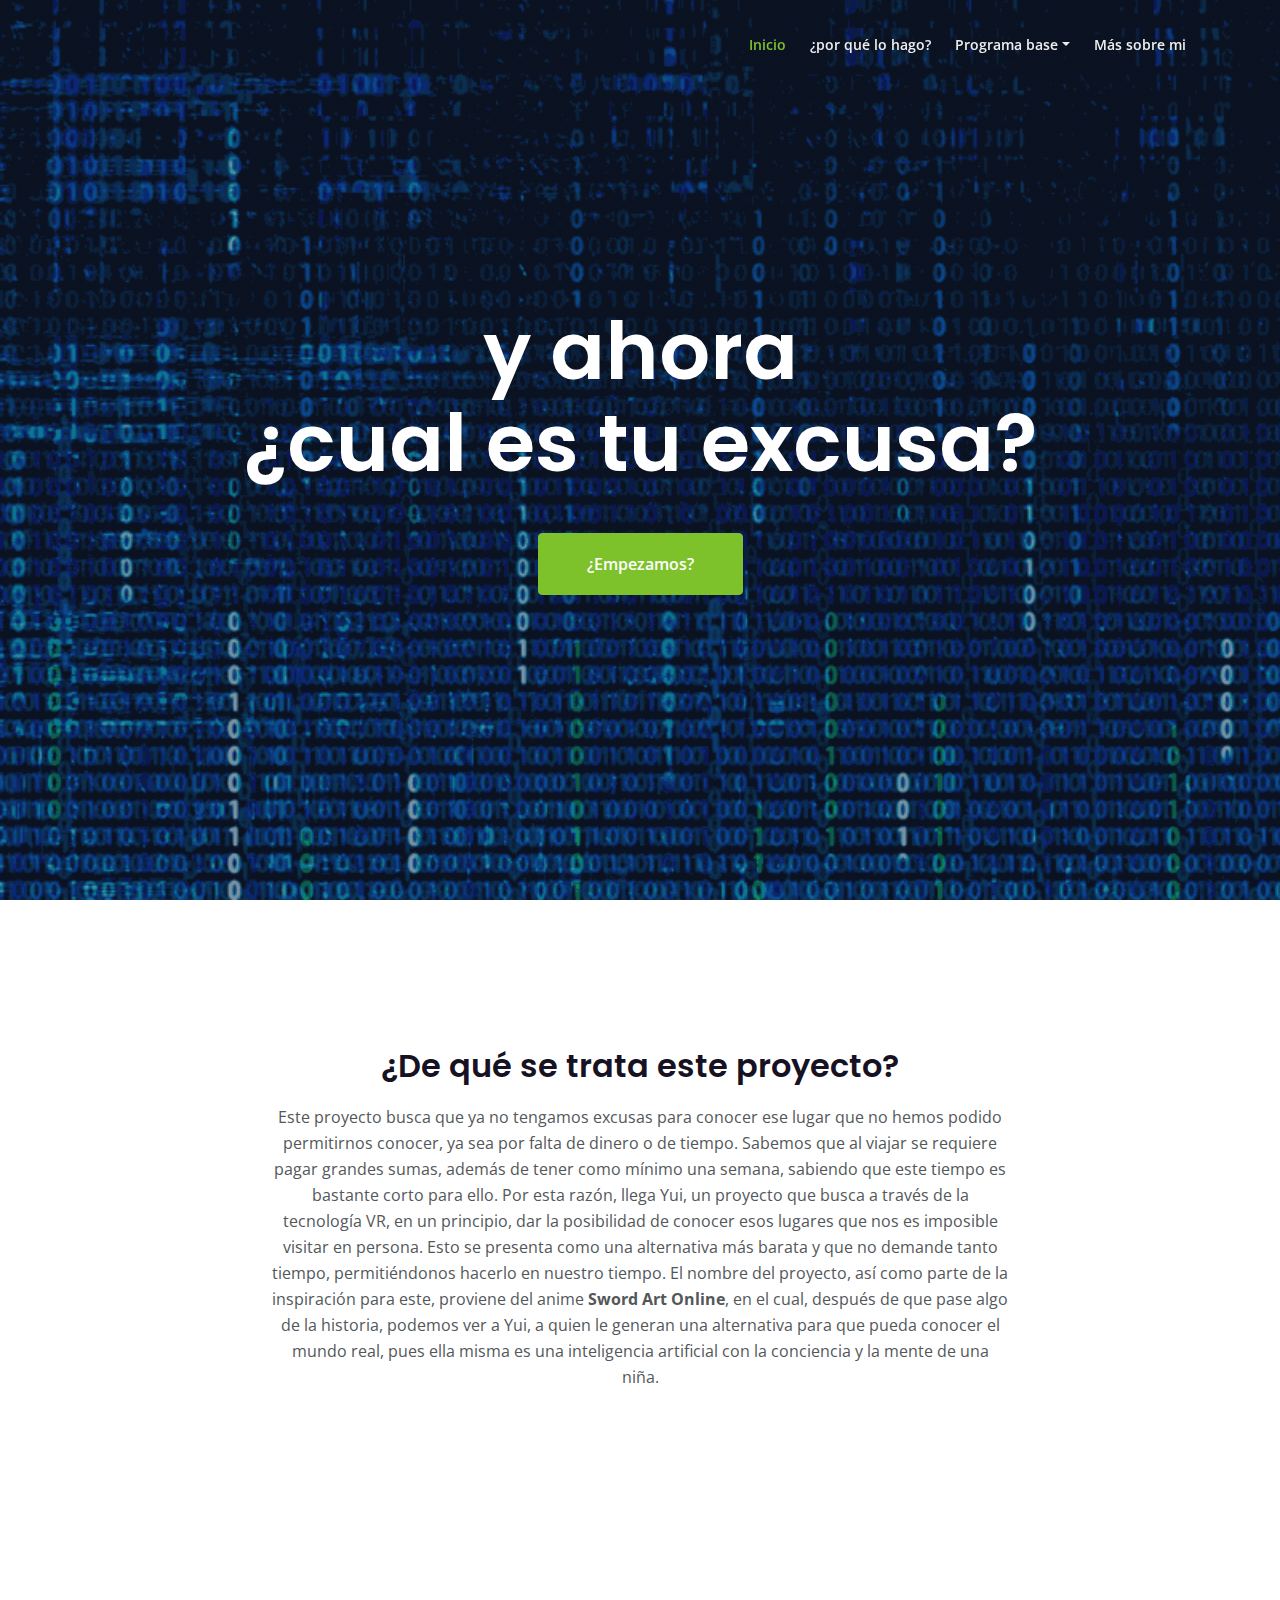
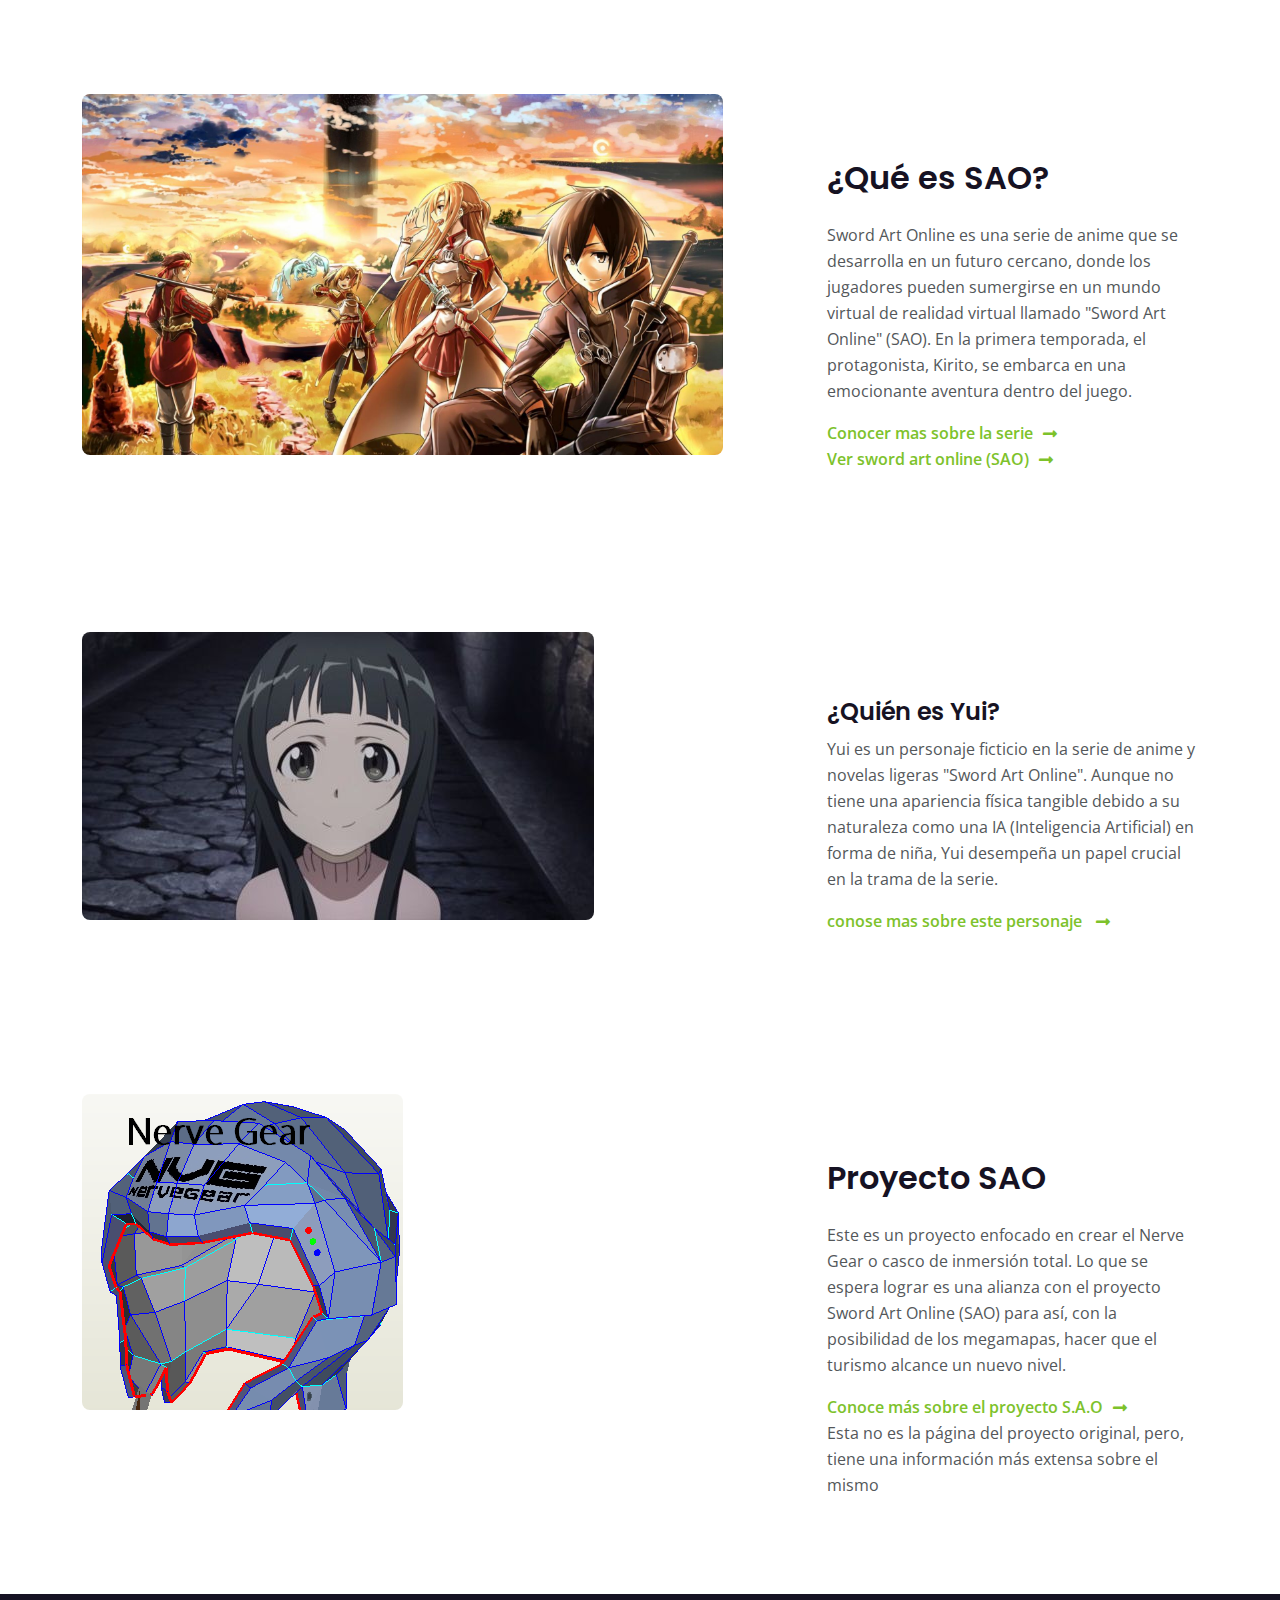
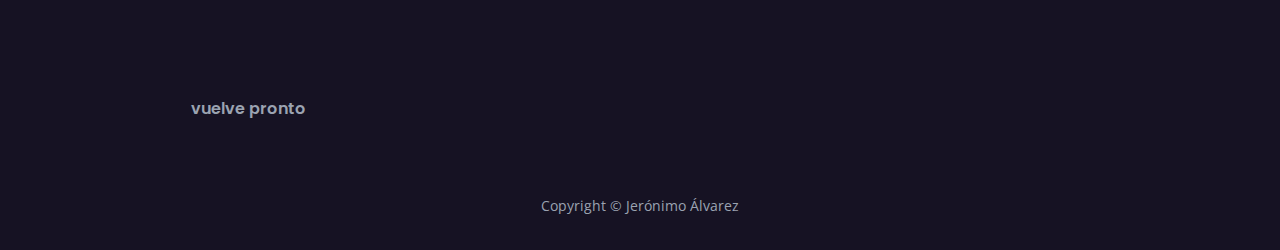
<file: index.html>
<!DOCTYPE html>
<html lang="en">
<head>
    <meta charset="utf-8">
    <meta name="viewport" content="width=device-width, initial-scale=1, shrink-to-fit=no">
    
    <!-- SEO Meta Tags -->
    <meta name="description" content="esta pagina es el prototipo base de un programa que es pero pueda ser implementado en nevergear">
    <meta name="author" content="Jeronimo Álvarez">

    <!-- OG Meta Tags to improve the way the post looks when you share the page on Facebook, Twitter, LinkedIn -->
    <meta property="og:site_name" content="" /> <!-- website name -->
    <meta property="og:site" content="" /> <!-- website link -->
    <meta property="og:title" content=""/> <!-- title shown in the actual shared post -->
    <meta property="og:description" content="" /> <!-- description shown in the actual shared post -->
    <meta property="og:image" content="" /> <!-- image link, make sure it's jpg -->
    <meta property="og:url" content="" /> <!-- where do you want your post to link to -->
    <meta name="twitter:card" content="summary_large_image"> <!-- to have large image post format in Twitter -->

    <!-- Webpage Title -->
    <title>Proyecto Yui</title>
    
    <!-- Styles -->
    <link href="https://fonts.googleapis.com/css2?family=Open+Sans:ital,wght@0,400;0,600;0,700;1,400&display=swap" rel="stylesheet">
    <link href="https://fonts.googleapis.com/css2?family=Poppins:wght@600&display=swap" rel="stylesheet">
    <link href="css/bootstrap.min.css" rel="stylesheet">
    <link href="css/fontawesome-all.min.css" rel="stylesheet">
    <link href="css/swiper.css" rel="stylesheet">
    <link href="css/styles.css" rel="stylesheet">
    
    <!-- Favicon  -->
    <link rel="icon" href="images/logotipo.png">

</head>
<body data-bs-spy="scroll" data-bs-target="#navbarExample">
    
    <!-- Navigation -->
    <nav id="navbarExample" class="navbar navbar-expand-lg fixed-top navbar-dark" aria-label="Main navigation">
        <div class="container">
            <!-- Image Logo -->
            <!-- Text Logo - Use this if you don't have a graphic logo -->
            <!-- <a class="navbar-brand logo-text" href="index.html">Desi</a> -->
            <button class="navbar-toggler p-0 border-0" type="button" id="navbarSideCollapse" aria-label="Toggle navigation">
                <span class="navbar-toggler-icon"></span>
            </button>

            <div class="navbar-collapse offcanvas-collapse" id="navbarsExampleDefault">
                <ul class="navbar-nav ms-auto navbar-nav-scroll">
                     <li class="nav-item">
                        <a class="nav-link active" aria-current="page" href="index.html">Inicio</a>
                    </li>
                    <li class="nav-item">
                        <a class="nav-link" href="porque_lo_hago.html">¿por qué lo hago?</a>
                    </li>
                    <li class="nav-item dropdown">
                        <a class="nav-link dropdown-toggle" href="#" id="dropdown01" data-bs-toggle="dropdown" aria-expanded="false">Programa base</a>
                        <ul class="dropdown-menu" aria-labelledby="dropdown01">
                            <li><a class="dropdown-item" href="instrucciones.html">Instrucciones</a></li>
                            <li><div class="dropdown-divider"></div></li>
                            <li><a class="dropdown-item" href="programa.html">Programa</a></li>
                            <li><div class="dropdown-divider"></div></li>
                        </ul>
                    </li>
                    <li class="nav-item">
                        <a class="nav-link" href="msm.html">Más sobre mi</a>
                    </li>
                </ul>                
            </div> <!-- end of navbar-collapse -->
        </div> <!-- end of container -->
    </nav> <!-- end of navbar -->
    <!-- end of navigation -->

      
    <!-- Header -->
    <header id="header" class="header">
        <div class="header-content">
            <div class="container">
                <div class="row">
                    <div class="col-lg-12">
                        <h1 class="h1-large">y ahora <br> ¿cual es tu excusa?</h1>
                        <a class="btn-solid-lg" href="#introduction">¿Empezamos?</a>
                    </div> <!-- end of col -->
                </div> <!-- end of row -->
            </div> <!-- end of container -->
        </div> <!-- end of header-content -->
        
        <!-- Video Background -->
        <video autoplay loop muted id="video-background" poster="images/header-background-video.gif" playsinline>
            <source src="images/header-background-video.gif" type="viddeo/gif" />
        </video>
        <!-- end of video background -->

    </header> <!-- end of header -->
    <!-- end of header -->


    <!-- Introduction -->
    <div id="introduction" class="cards-1">
        <div class="container">
            <div class="row">
                <div class="col-lg-12">
                    <h2 class="h2-heading">¿De qué se trata este proyecto?</h2>
                    <p class="p-heading">
                        Este proyecto busca que ya no tengamos excusas para conocer ese lugar que no hemos podido permitirnos conocer, ya sea por falta de dinero o de tiempo. Sabemos que al viajar se requiere pagar grandes sumas, además de tener como mínimo una semana, sabiendo que este tiempo es bastante corto para ello.
                        Por esta razón, llega Yui, un proyecto que busca a través de la tecnología VR, en un principio, dar la posibilidad de conocer esos lugares que nos es imposible visitar en persona. Esto se presenta como una alternativa más barata y que no demande tanto tiempo, permitiéndonos hacerlo en nuestro tiempo.
                        El nombre del proyecto, así como parte de la inspiración para este, proviene del anime <b>Sword Art Online</b>, en el cual, después de que pase algo de la historia, podemos ver a Yui, a quien le generan una alternativa para que pueda conocer el mundo real, pues ella misma es una inteligencia artificial con la conciencia y la mente de una niña.
                    </p>
                </div> <!-- end of col -->
            </div> <!-- end of row -->
            <div class="row">
            </div> <!-- end of row -->
        </div> <!-- end of container -->
    </div> <!-- end of cards-1 -->
    <!-- end of introduction -->



    <!-- Services 1 -->
    <div id="services" class="basic-1">
        <div class="container">
            <div class="row">
                <div class="col-lg-7">
                    <div class="image-container">
                        <img class="img-fluid" src="images/screen-5.jpg" alt="alternative">
                    </div> <!-- end of image-container -->
                </div> <!-- end of col -->
                <div class="col-lg-5">
                    <div class="text-container">
                        <h2>¿Qué es SAO?</h2>
                        <p>Sword Art Online es una serie de anime que se desarrolla en un futuro cercano, donde los jugadores pueden sumergirse en un mundo virtual de realidad virtual llamado "Sword Art Online" (SAO). En la primera temporada, el protagonista, Kirito, se embarca en una emocionante aventura dentro del juego.</p>
                        
                        <a class="read-more no-line green" href="https://chat.openai.com/share/1988e2ee-a4f0-490e-a52b-de11264ce9df"target=_blank>Conocer mas sobre la serie<span class="fas fa-long-arrow-alt-right"></span></a><br>
                        <a class="read-more no-line green" href="https://www.crunchyroll.com/es/sword-art-online"target=_blank>Ver sword art online (SAO)<span class="fas fa-long-arrow-alt-right"></span></a>
                    </div> <!-- end of text-container -->
                </div> <!-- end of col -->
            </div> <!-- end of row -->
        </div> <!-- end of container -->
    </div> <!-- end of basic-1 -->
    <!-- end of services 1 -->
    <div class="basic-2">
        <div class="container">
            <div class="row">
                <div class="col-lg-7">
                    <div class="image-container">
                        <img class="img-fluid" src="images/yui.jpg" alt="alternative">
                    </div> <!-- end of image-container -->
                </div> <!-- end of col -->
                <div class="col-lg-5">
                    <div class="text-container">
                        <h4>¿Quién es Yui?</h4>
                        <p>Yui es un personaje ficticio en la serie de anime y novelas ligeras "Sword Art Online". Aunque no tiene una apariencia física tangible debido a su naturaleza como una IA (Inteligencia Artificial) en forma de niña, Yui desempeña un papel crucial en la trama de la serie.</p>
                        <a class="read-more no-line green" href="https://chat.openai.com/share/0d8a2710-3f88-4199-961d-5d8a3df669f0"target=_blank>conose mas sobre este personaje <span class="fas fa-long-arrow-alt-right"></span></a>
                    </div> <!-- end of text-container -->
                </div> <!-- end of col -->
            </div> <!-- end of row -->
        </div> <!-- end of container -->
    </div> <!-- end of basic-2 -->
    <!-- end of services 2 -->


    <!-- Services 2 -->
    <div class="basic-2">
        <div class="container">
            <div class="row">
                <div class="col-lg-7">
                    <div class="image-container">
                        <img class="img-fluid" src="images/nv.png" alt="alternative">
                    </div> <!-- end of image-container -->
                </div> <!-- end of col -->
                <div class="col-lg-5">
                    <div class="text-container">
                        <h2>Proyecto SAO</h2>
                        <p>Este es un proyecto enfocado en crear el Nerve Gear o casco de inmersión total. Lo que se espera lograr es una alianza con el proyecto Sword Art Online (SAO) para así, con la posibilidad de los megamapas, hacer que el turismo alcance un nuevo nivel.</p>
                        <a class="read-more no-line green" href="https://starteq.net/proyecto-sao/" target="_blank">Conoce más sobre el proyecto S.A.O<span class="fas fa-long-arrow-alt-right"></span></a>
                        <p>Esta no es la página del proyecto original, pero, tiene una información más extensa sobre el mismo</p>
                    </div> <!-- end of text-container -->
                </div> <!-- end of col -->
            </div> <!-- end of row -->
        </div> <!-- end of container -->
    </div> <!-- end of basic-2 -->
    <!-- end of services 2 -->
    <!-- Footer -->
    <div class="footer">
        <div class="container">
            <div class="row">
                <div class="col-lg-12">
                    <div class="footer-col third">
                        <h6>vuelve pronto</h6>
                       
                    </div> <!-- end of footer-col -->
                </div> <!-- end of col -->
            </div> <!-- end of row -->
        </div> <!-- end of container -->
    </div> <!-- end of footer -->  
    <!-- end of footer -->


    <!-- Copyright -->
    <div class="copyright">
        <div class="container">
            <div class="row">
                <div class="col-lg-12">
                    <p class="p-small">Copyright © <a href="msm.html">Jerónimo Álvarez</a></p>
                </div> <!-- end of col -->
            </div> <!-- enf of row -->
        </div> <!-- end of container -->
    </div> <!-- end of copyright --> 
    <!-- end of copyright -->
    

    <!-- Back To Top Button -->
    <button onclick="topFunction()" id="myBtn">
        <img src="images/up-arrow.png" alt="alternative">
    </button>
    <!-- end of back to top button -->
        
    <!-- Scripts -->
    <script src="js/bootstrap.min.js"></script> <!-- Bootstrap framework -->
    <script src="js/swiper.min.js"></script> <!-- Swiper for image and text sliders -->
    <script src="js/purecounter.min.js"></script> <!-- Purecounter counter for statistics numbers -->
    <script src="js/isotope.pkgd.min.js"></script> <!-- Isotope for filter -->
    <script src="js/scripts.js"></script> <!-- Custom scripts -->
</body>
</html>
</file>
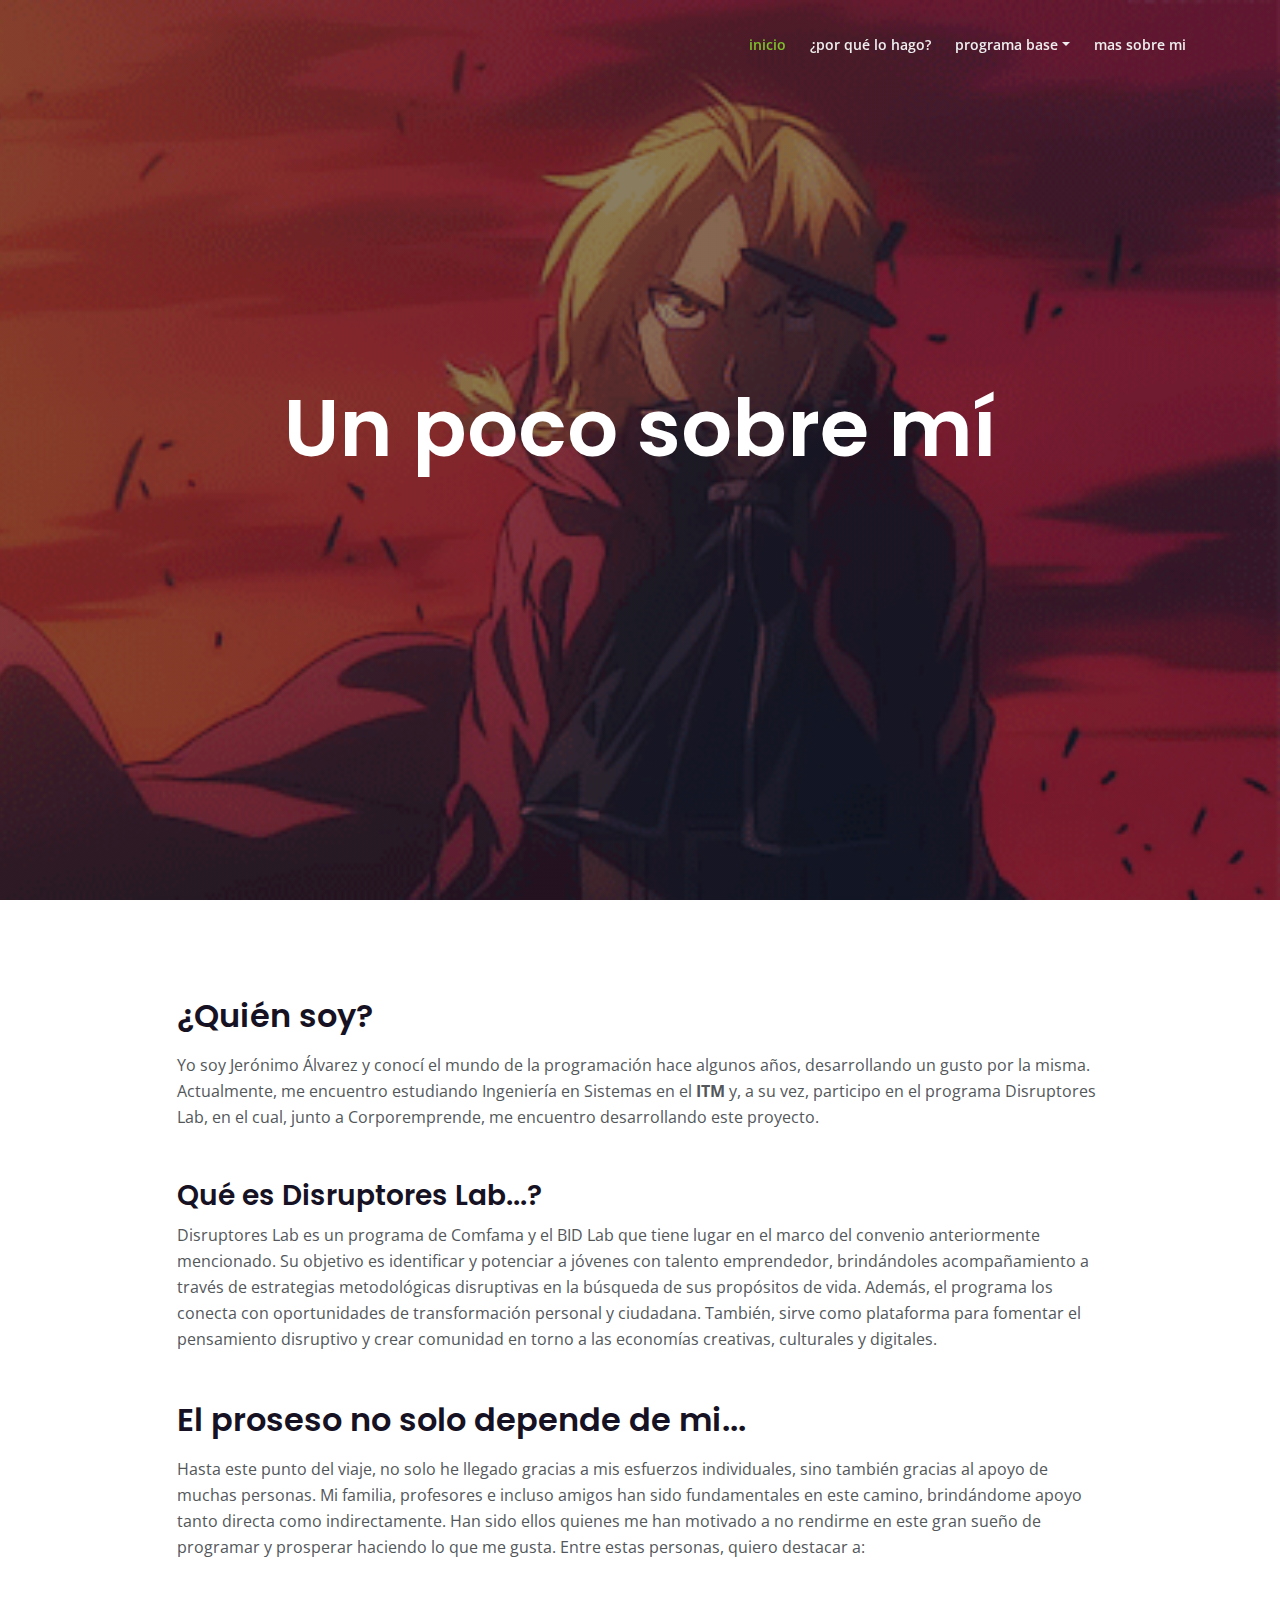
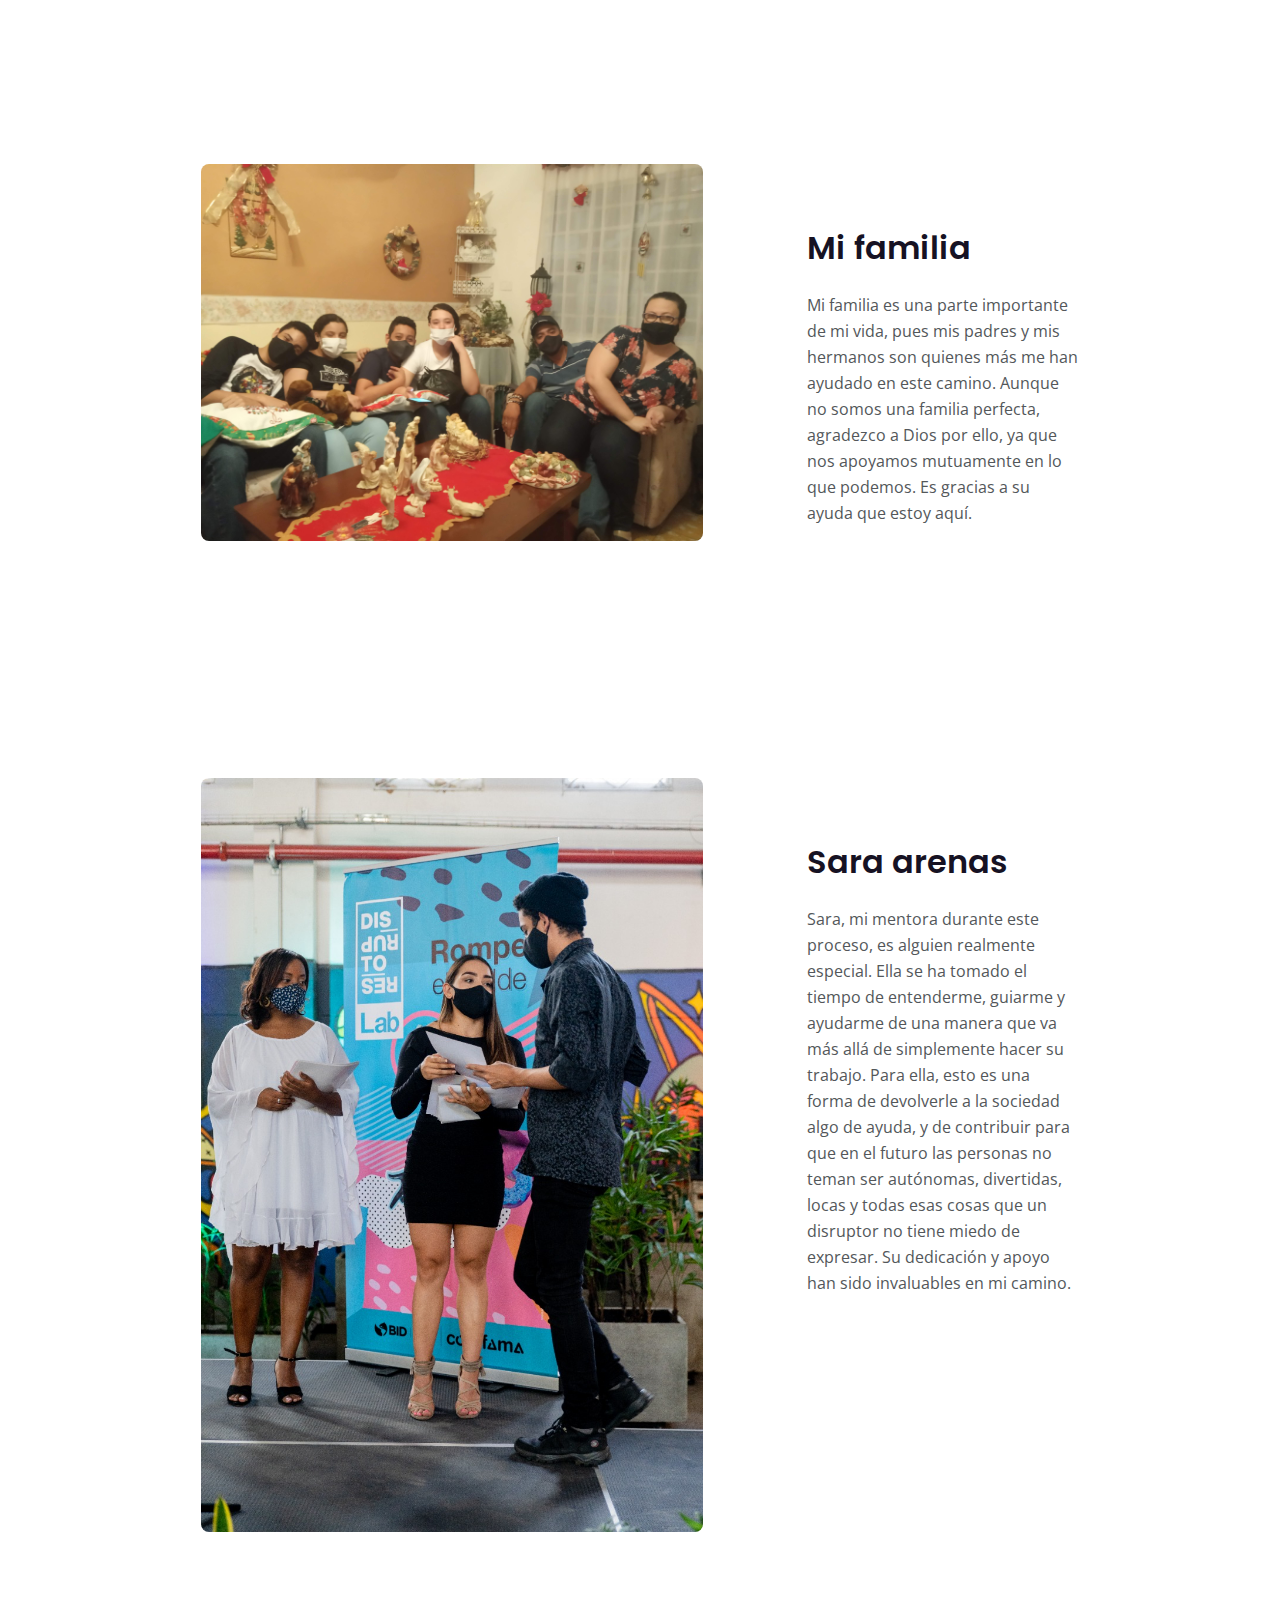
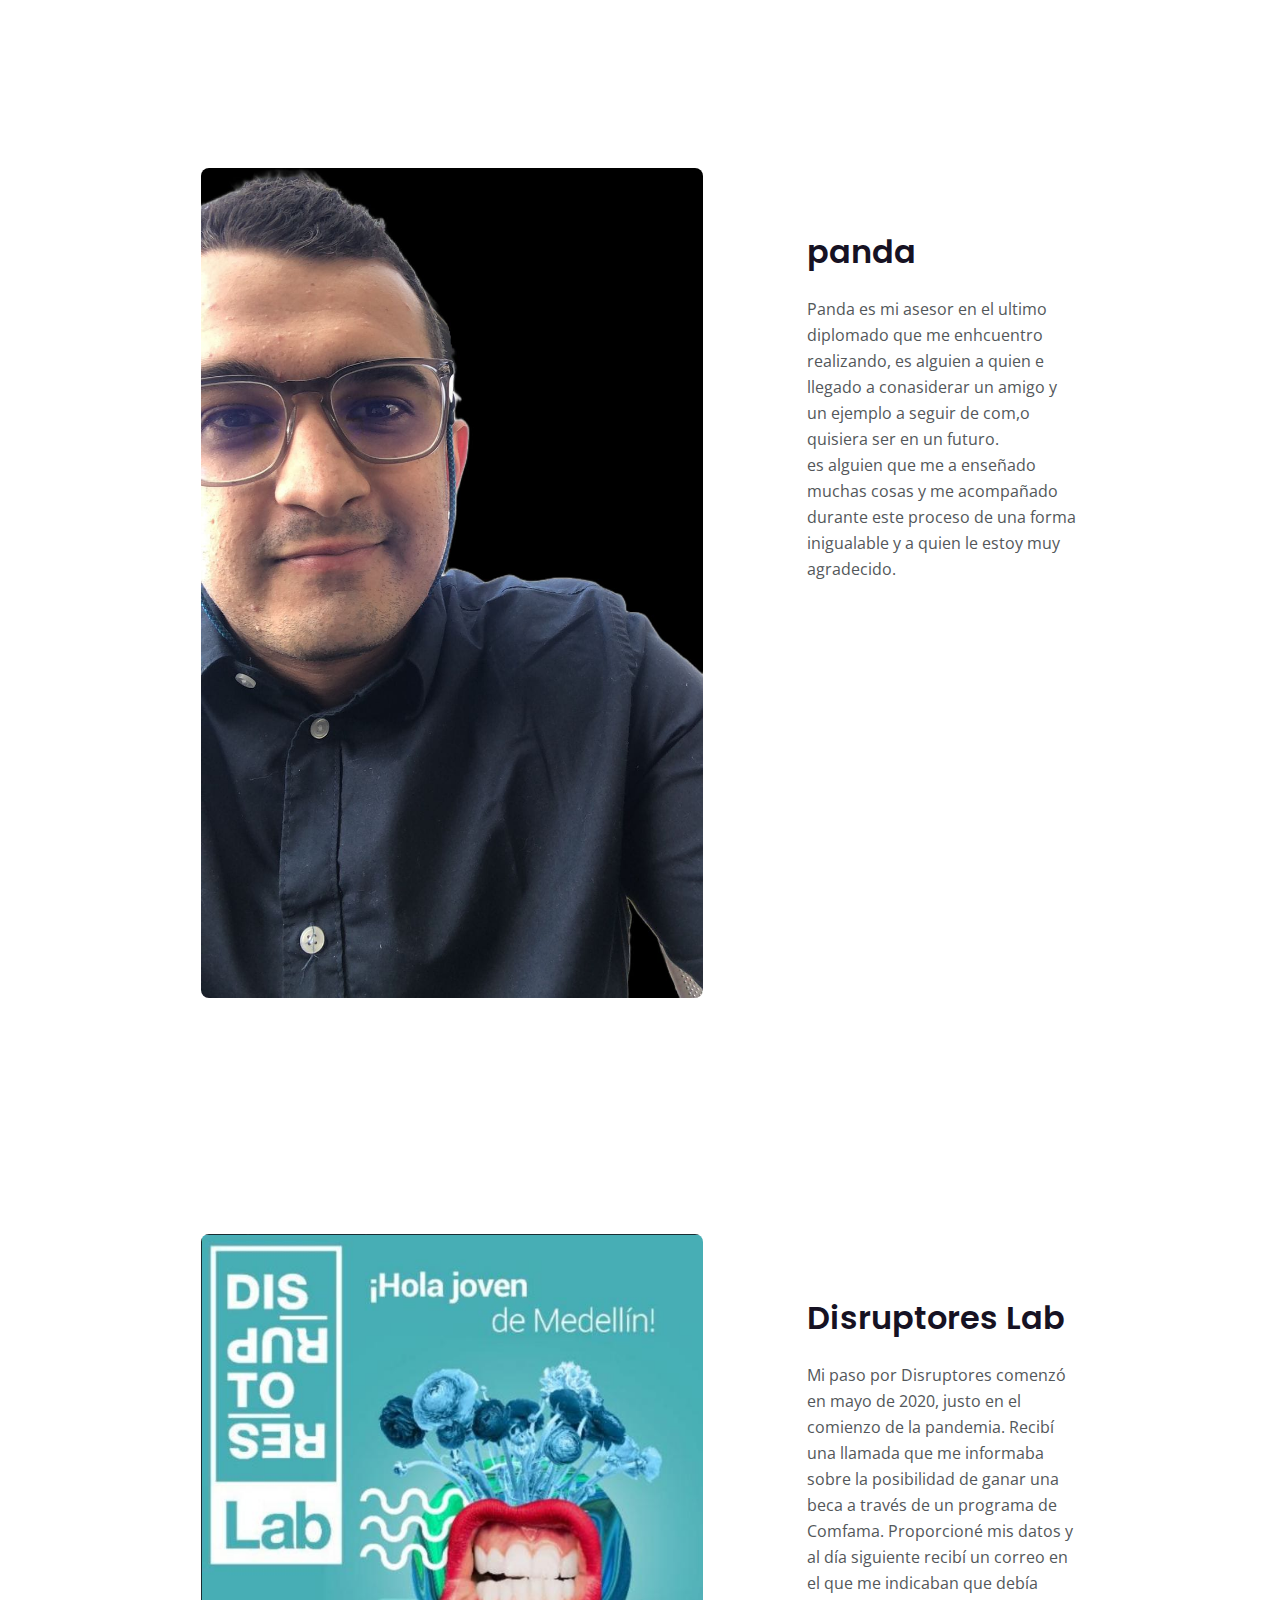
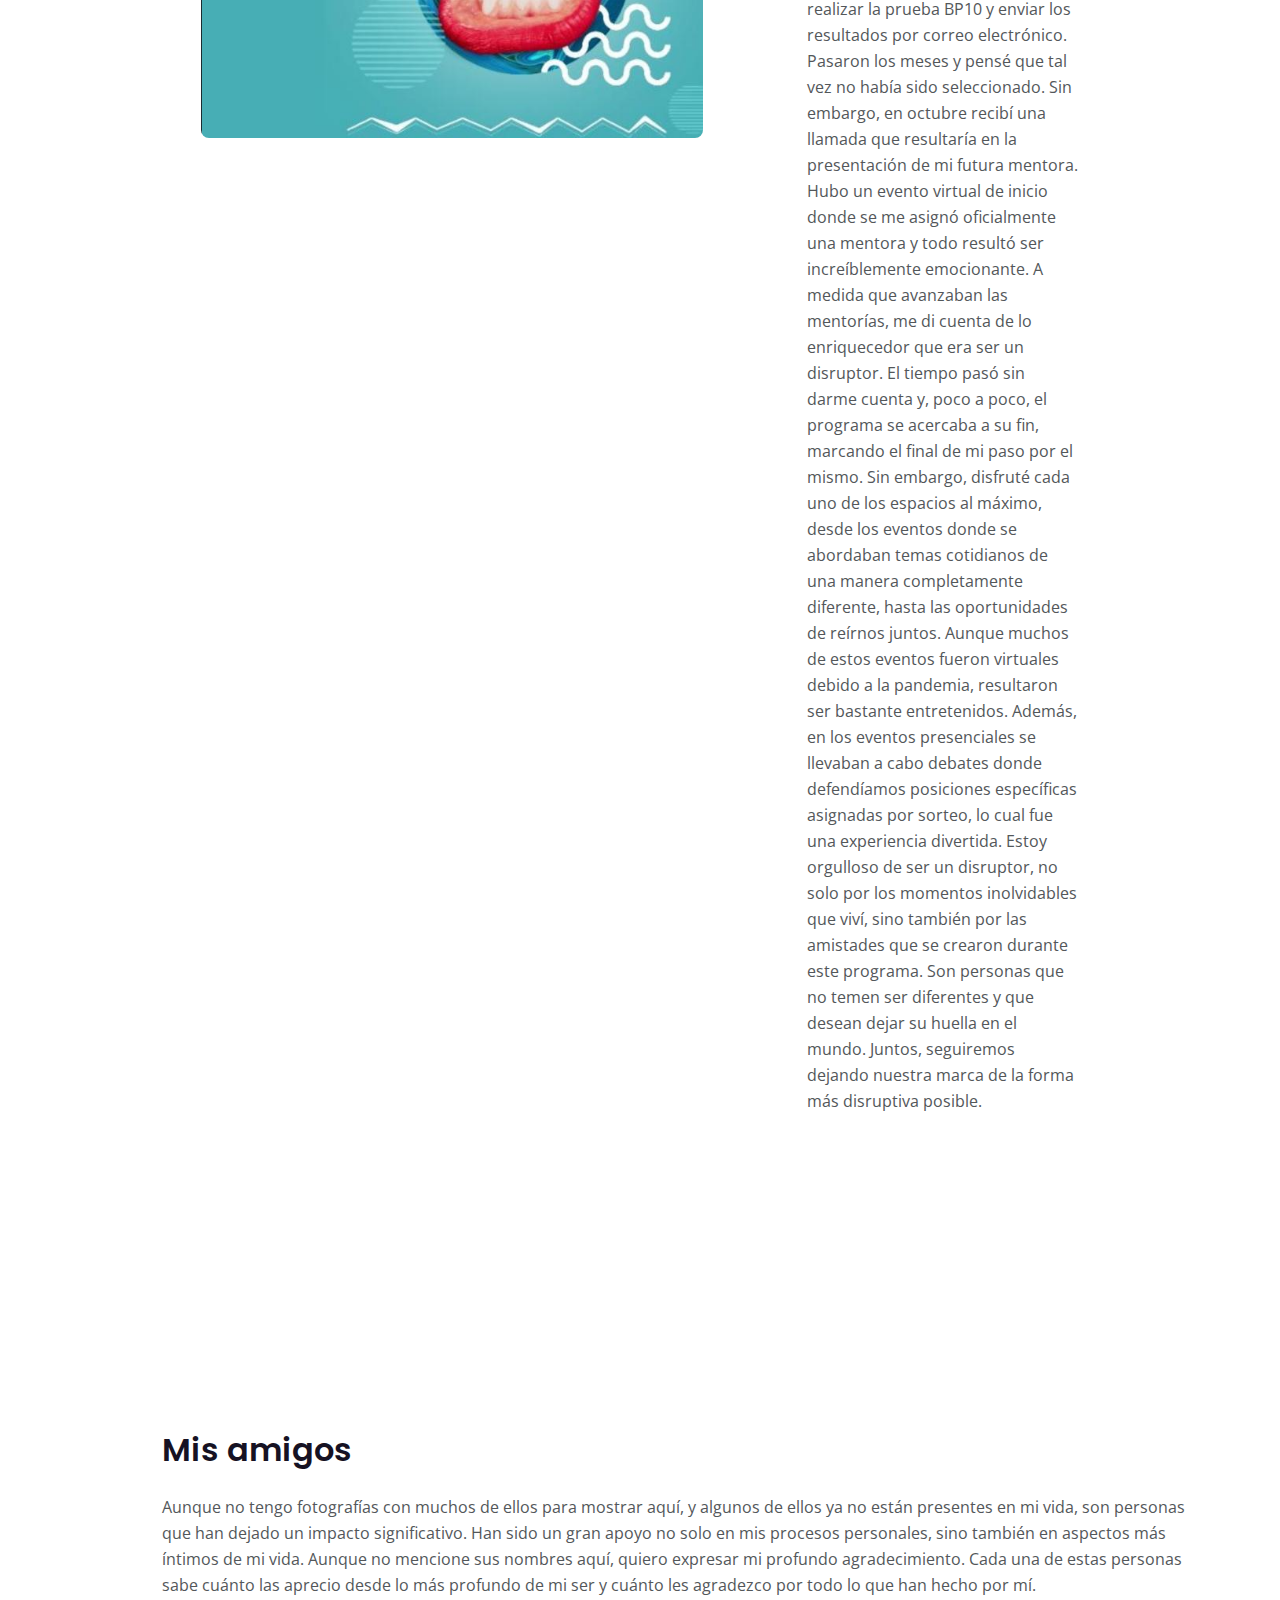
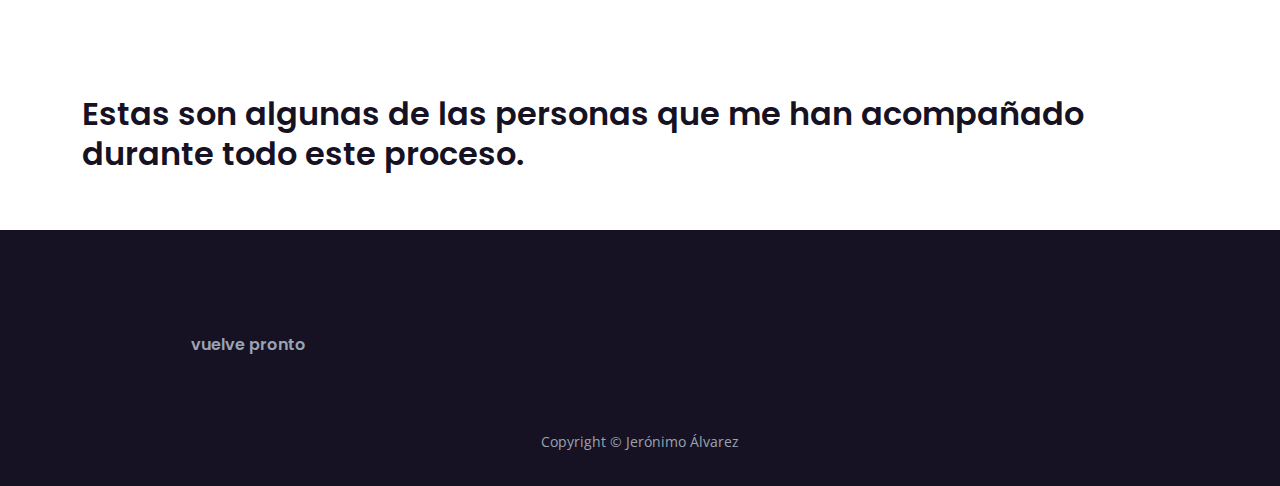
<file: msm.html>
<!DOCTYPE html>
<html lang="en">
<head>
    <meta charset="utf-8">
    <meta name="viewport" content="width=device-width, initial-scale=1, shrink-to-fit=no">
    
    <!-- SEO Meta Tags -->
    <meta name="description" content="esta pagina es el prototipo base de un programa que es pero pueda ser implementado en nevergear">
    <meta name="author" content="Jeronimo Álvarez">

    <!-- OG Meta Tags to improve the way the post looks when you share the page on Facebook, Twitter, LinkedIn -->
    <meta property="og:site_name" content="" /> <!-- website name -->
    <meta property="og:site" content="" /> <!-- website link -->
    <meta property="og:title" content=""/> <!-- title shown in the actual shared post -->
    <meta property="og:description" content="" /> <!-- description shown in the actual shared post -->
    <meta property="og:image" content="" /> <!-- image link, make sure it's jpg -->
    <meta property="og:url" content="" /> <!-- where do you want your post to link to -->
    <meta name="twitter:card" content="summary_large_image"> <!-- to have large image post format in Twitter -->

    <!-- Webpage Title -->
    <title>Proyecto Yui/Mas sobre mi</title>
    
    <!-- Styles -->
    <link href="https://fonts.googleapis.com/css2?family=Open+Sans:ital,wght@0,400;0,600;0,700;1,400&display=swap" rel="stylesheet">
    <link href="https://fonts.googleapis.com/css2?family=Poppins:wght@600&display=swap" rel="stylesheet">
    <link href="css/bootstrap.min.css" rel="stylesheet">
    <link href="css/fontawesome-all.min.css" rel="stylesheet">
    <link href="css/swiper.css" rel="stylesheet">
    <link href="css/styles.css" rel="stylesheet">
    
    <!-- Favicon  -->
    <link rel="icon" href="images/logotipo.png">
</head>
<body data-bs-spy="scroll" data-bs-target="#navbarExample">
    
    <!-- Navigation -->
    <nav id="navbarExample" class="navbar navbar-expand-lg fixed-top navbar-dark" aria-label="Main navigation">
        <div class="container">

            <!-- Image Logo -->
            
            <!-- Text Logo - Use this if you don't have a graphic logo -->
            <!-- <a class="navbar-brand logo-text" href="index.html">Desi</a> -->

            <button class="navbar-toggler p-0 border-0" type="button" id="navbarSideCollapse" aria-label="Toggle navigation">
                <span class="navbar-toggler-icon"></span>
            </button>

            <div class="navbar-collapse offcanvas-collapse" id="navbarsExampleDefault">
                <ul class="navbar-nav ms-auto navbar-nav-scroll">
                     <li class="nav-item">
                        <a class="nav-link active" aria-current="page" href="index.html">inicio</a>
                    </li>
                    <li class="nav-item">
                        <a class="nav-link" href="porque_lo_hago.html">¿por qué lo hago?</a>
                    </li>
                    <li class="nav-item dropdown">
                        <a class="nav-link dropdown-toggle" href="#" id="dropdown01" data-bs-toggle="dropdown" aria-expanded="false">programa base</a>
                        <ul class="dropdown-menu" aria-labelledby="dropdown01">
                            <li><a class="dropdown-item" href="instrucciones.html">instrucciones</a></li>
                            <li><div class="dropdown-divider"></div></li>
                            <li><a class="dropdown-item" href="programa.html">programa</a></li>
                            <li><div class="dropdown-divider"></div></li>
                        </ul>
                    </li>
                    <li class="nav-item">
                        <a class="nav-link" href="msm.html">mas sobre mi</a>
                    </li>
                </ul>                
            </div> <!-- end of navbar-collapse -->
        </div> <!-- end of container -->
    </nav> <!-- end of navbar -->
    <!-- end of navigation -->

      
    <!-- Header -->
    <header id="header" class="header">
        <div class="header-content">
            <div class="container">
                <div class="row">
                    <div class="col-lg-12">
                        <h1 class="h1-large">Un poco sobre mí</h1>
                    </div> <!-- end of col -->
                </div> <!-- end of row -->
            </div> <!-- end of container -->
        </div> <!-- end of header-content -->
        

        
        <!-- Video Background -->
        <video autoplay loop muted id="video-background" poster="images/77a91a7fb6f53098e6da4011921d4942.gif" playsinline>
            <source src="images/77a91a7fb6f53098e6da4011921d4942.gif" type="viddeo/gif" />
        </video>
        <!-- end of video background -->

    </header>

    <!-- Basic -->
    <div class="ex-basic-1 pt-5 pb-5">
        <div class="container">
            <div class="row">
                <div class="col-xl-10 offset-xl-1">
                    
                    <h2 class="mt-5 mb-3">¿Quién soy?</h2>
                    <p class="mb-5">
                        Yo soy Jerónimo Álvarez y conocí el mundo de la programación hace algunos años, desarrollando un gusto por la misma. Actualmente, me encuentro estudiando Ingeniería en Sistemas en el <b>ITM</b> y, a su vez, participo en el programa Disruptores Lab, en el cual, junto a Corporemprende, me encuentro desarrollando este proyecto. </p>
                   
                    <h3>Qué es Disruptores Lab...?</h3>
                    <p class="mb-5">Disruptores Lab es un programa de Comfama y el BID Lab que tiene lugar en el marco del convenio anteriormente mencionado. Su objetivo es identificar y potenciar a jóvenes con talento emprendedor, brindándoles acompañamiento a través de estrategias metodológicas disruptivas en la búsqueda de sus propósitos de vida. Además, el programa los conecta con oportunidades de transformación personal y ciudadana. También, sirve como plataforma para fomentar el pensamiento disruptivo y crear comunidad en torno a las economías creativas, culturales y digitales.</p>
                    
                    <h2 class="mb-3">El proseso no solo depende de mi...</h2>
                    <p class="mb-5"> Hasta este punto del viaje, no solo he llegado gracias a mis esfuerzos individuales, sino también gracias al apoyo de muchas personas. Mi familia, profesores e incluso amigos han sido fundamentales en este camino, brindándome apoyo tanto directa como indirectamente. Han sido ellos quienes me han motivado a no rendirme en este gran sueño de programar y prosperar haciendo lo que me gusta. Entre estas personas, quiero destacar a:</p>
                    <div id="services" class="basic-1">
                            <div class="container">
                                <div class="row">
                                    <div class="col-lg-7">
                                        <div class="image-container">
                                            <img class="img-fluid" src="images/IMG_20201224_191534.jpg" alt="alternative">
                                        </div> <!-- end of image-container -->
                                    </div> <!-- end of col -->
                                    <div class="col-lg-5">
                                        <div class="text-container">
                                            <h2>Mi familia</h2>
                                            <p>Mi familia es una parte importante de mi vida, pues mis padres y mis hermanos son quienes más me han ayudado en este camino. Aunque no somos una familia perfecta, agradezco a Dios por ello, ya que nos apoyamos mutuamente en lo que podemos. Es gracias a su ayuda que estoy aquí.</p>
                                        </div> <!-- end of text-container -->
                                    </div> <!-- end of col -->
                                </div> <!-- end of row -->
                            </div> <!-- end of container -->
                        </div>
                     <div id="services" class="basic-1">
                            <div class="container">
                                <div class="row">
                                    <div class="col-lg-7">
                                        <div class="image-container">
                                            <img class="img-fluid" src="images/saris.jpg" alt="alternative">
                                        </div> <!-- end of image-container -->
                                    </div> <!-- end of col -->
                                    <div class="col-lg-5">
                                        <div class="text-container">
                                            <h2>Sara arenas</h2>
                                            <p>Sara, mi mentora durante este proceso, es alguien realmente especial. Ella se ha tomado el tiempo de entenderme, guiarme y ayudarme de una manera que va más allá de simplemente hacer su trabajo. Para ella, esto es una forma de devolverle a la sociedad algo de ayuda, y de contribuir para que en el futuro las personas no teman ser autónomas, divertidas, locas y todas esas cosas que un disruptor no tiene miedo de expresar. Su dedicación y apoyo han sido invaluables en mi camino.</p>
                                        </div> <!-- end of text-container -->
                                    </div> <!-- end of col -->
                                </div> <!-- end of row -->
                            </div> <!-- end of container -->
                        </div>

                        <div id="services" class="basic-1">
                            <div class="container">
                                <div class="row">
                                    <div class="col-lg-7">
                                        <div class="image-container">
                                            <img class="img-fluid" src="images/panda.jpg" alt="alternative">
                                        </div> <!-- end of image-container -->
                                    </div> <!-- end of col -->
                                    <div class="col-lg-5">
                                        <div class="text-container">
                                            <h2>panda</h2>
                                            <p>
                                                Panda es mi asesor en el ultimo diplomado que me enhcuentro realizando, es alguien a quien e llegado a conasiderar un amigo y un ejemplo a seguir de com,o quisiera ser en un futuro.<br>
                                                es alguien que me a enseñado muchas cosas y me acompañado durante este proceso de una forma inigualable y a quien le estoy muy agradecido.
                                                
                                            </p>
                                        </div> <!-- end of text-container -->
                                    </div> <!-- end of col -->
                                </div> <!-- end of row -->
                            </div> <!-- end of container -->
                        </div>
                        
                       <div id="services" class="basic-1">
                            <div class="container">
                                <div class="row">
                                    <div class="col-lg-7">
                                        <div class="image-container">
                                            <img class="img-fluid" src="images/disruptores-lab.jpg" alt="alternative">
                                        </div> <!-- end of image-container -->
                                    </div> <!-- end of col -->
                                    <div class="col-lg-5">
                                        <div class="text-container">
                                            <h2>Disruptores Lab</h2>
                                            <p>Mi paso por Disruptores comenzó en mayo de 2020, justo en el comienzo de la pandemia. Recibí una llamada que me informaba sobre la posibilidad de ganar una beca a través de un programa de Comfama. Proporcioné mis datos y al día siguiente recibí un correo en el que me indicaban que debía realizar la prueba BP10 y enviar los resultados por correo electrónico. Pasaron los meses y pensé que tal vez no había sido seleccionado. Sin embargo, en octubre recibí una llamada que resultaría en la presentación de mi futura mentora.
                                                Hubo un evento virtual de inicio donde se me asignó oficialmente una mentora y todo resultó ser increíblemente emocionante. A medida que avanzaban las mentorías, me di cuenta de lo enriquecedor que era ser un disruptor. El tiempo pasó sin darme cuenta y, poco a poco, el programa se acercaba a su fin, marcando el final de mi paso por el mismo. Sin embargo, disfruté cada uno de los espacios al máximo, desde los eventos donde se abordaban temas cotidianos de una manera completamente diferente, hasta las oportunidades de reírnos juntos. Aunque muchos de estos eventos fueron virtuales debido a la pandemia, resultaron ser bastante entretenidos. Además, en los eventos presenciales se llevaban a cabo debates donde defendíamos posiciones específicas asignadas por sorteo, lo cual fue una experiencia divertida.
                                                Estoy orgulloso de ser un disruptor, no solo por los momentos inolvidables que viví, sino también por las amistades que se crearon durante este programa. Son personas que no temen ser diferentes y que desean dejar su huella en el mundo. Juntos, seguiremos dejando nuestra marca de la forma más disruptiva posible.</p>
                                        </div> <!-- end of text-container -->
                                    </div> <!-- end of col -->
                                </div> <!-- end of row -->
                            </div> <!-- end of container -->
                        </div>
                    </div>
                    <div id="services" class="basic-1">
                        
                            
                                
                                    <div class="text-container">
                                        <h2>Mis amigos</h2>
                                        <p>Aunque no tengo fotografías con muchos de ellos para mostrar aquí, y algunos de ellos ya no están presentes en mi vida, son personas que han dejado un impacto significativo. Han sido un gran apoyo no solo en mis procesos personales, sino también en aspectos más íntimos de mi vida. Aunque no mencione sus nombres aquí, quiero expresar mi profundo agradecimiento. Cada una de estas personas sabe cuánto las aprecio desde lo más profundo de mi ser y cuánto les agradezco por todo lo que han hecho por mí.</p>
                                    </div> <!-- end of text-container -->
                           
                    </div>
                </div>
                    <h2>Estas son algunas de las personas que me han acompañado durante todo este proceso.</h2>
                </div> <!-- end of col -->
            </div> <!-- end of row -->
        </div> <!-- end of container -->
    </div> <!-- end of ex-basic-1 -->
    <!-- end of basic -->


       <div class="footer">
        <div class="container">
            <div class="row">
                <div class="col-lg-12">
                    <div class="footer-col third">
                        <h6>vuelve pronto</h6>
                        
                    </div> <!-- end of footer-col -->
                </div> <!-- end of col -->
            </div> <!-- end of row -->
        </div> <!-- end of container -->
    </div> <!-- end of footer -->  
    <!-- end of footer -->


    <!-- Copyright -->
    <div class="copyright">
        <div class="container">
            <div class="row">
                <div class="col-lg-12">
                    <p class="p-small">Copyright © <a href="msm.html">Jerónimo Álvarez</a></p>
                </div> <!-- end of col -->
            </div> <!-- enf of row -->
        </div> <!-- end of container -->
    </div> <!-- end of copyright --> 
    <!-- end of copyright -->
    

    <!-- Back To Top Button -->
    <button onclick="topFunction()" id="myBtn">
        <img src="images/up-arrow.png" alt="alternative">
    </button>
    <!-- end of back to top button -->
        
    <!-- Scripts -->
    <script src="js/bootstrap.min.js"></script> <!-- Bootstrap framework -->
    <script src="js/swiper.min.js"></script> <!-- Swiper for image and text sliders -->
    <script src="js/purecounter.min.js"></script> <!-- Purecounter counter for statistics numbers -->
    <script src="js/isotope.pkgd.min.js"></script> <!-- Isotope for filter -->
    <script src="js/scripts.js"></script> <!-- Custom scripts -->
</body>
</html>
</file>
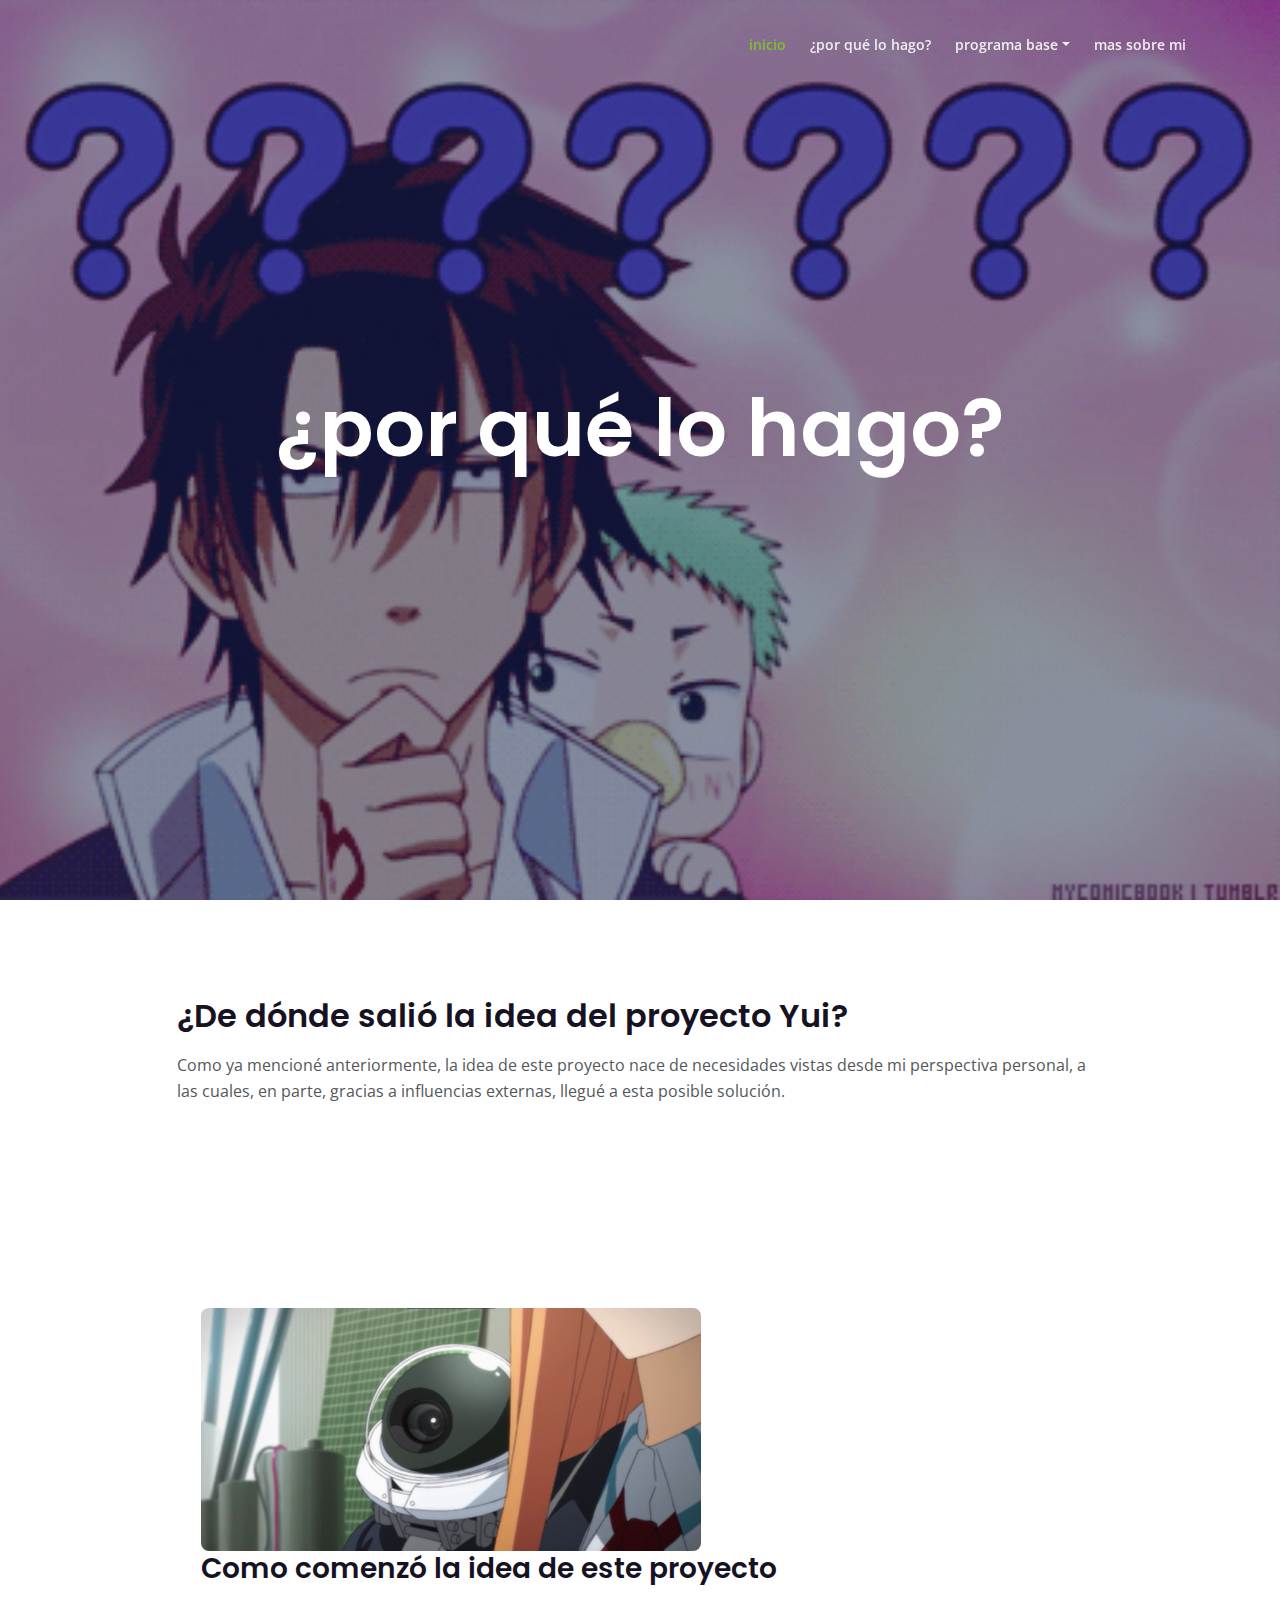
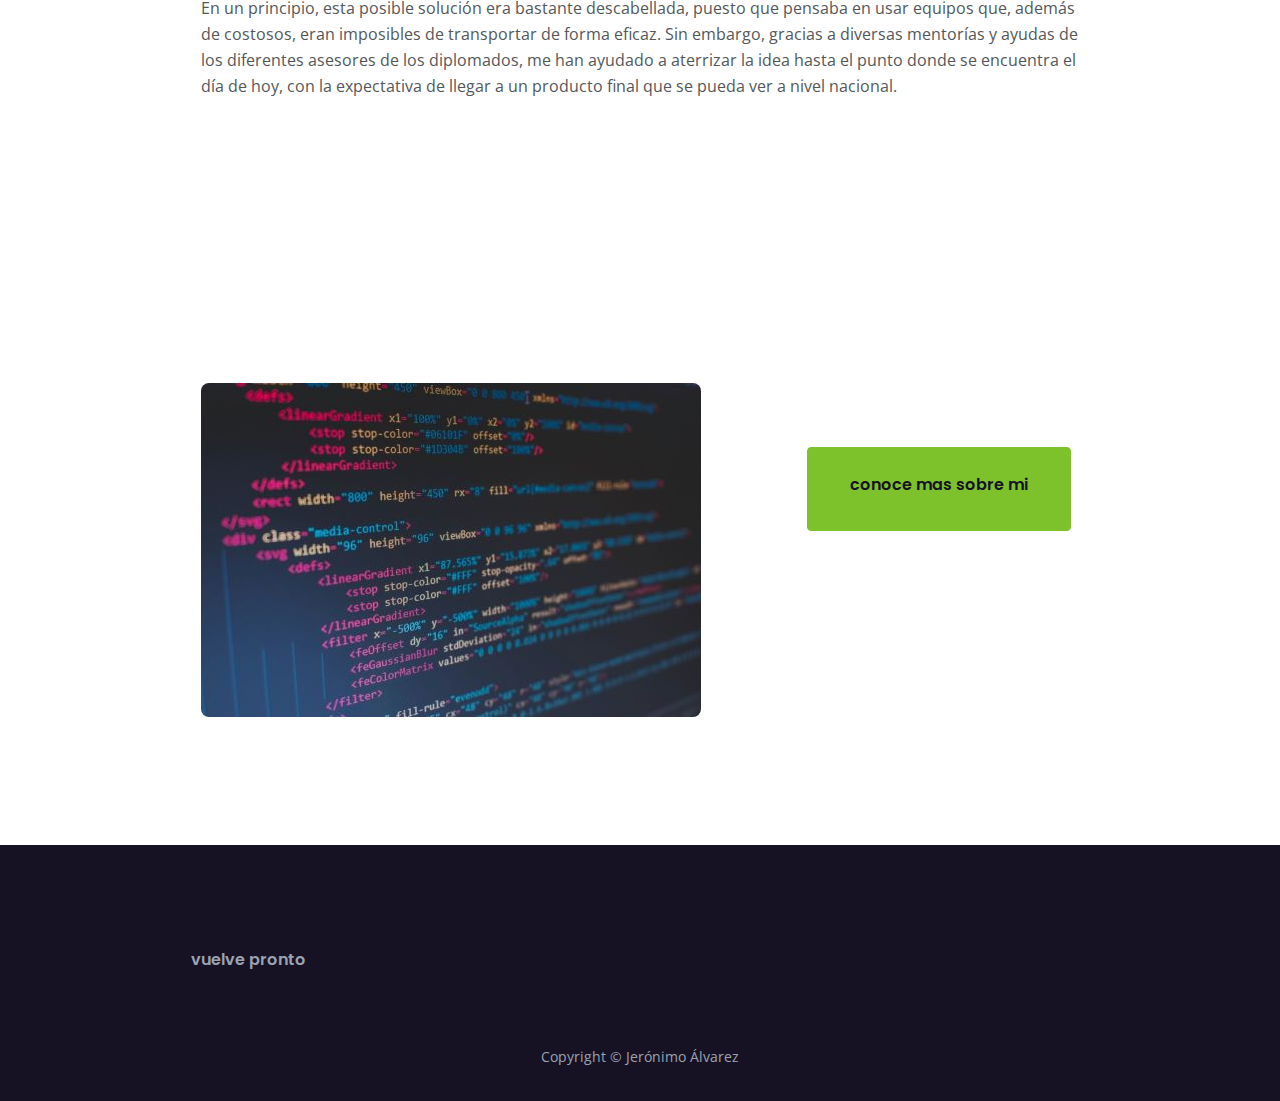
<file: porque_lo_hago.html>
<!DOCTYPE html>
<html lang="en">
<head>
    <meta charset="utf-8">
    <meta name="viewport" content="width=device-width, initial-scale=1, shrink-to-fit=no">
    
    <!-- SEO Meta Tags -->
    <meta name="description" content="esta pagina es el prototipo base de un programa que es pero pueda ser implementado en nevergear">
    <meta name="author" content="Jeronimo Álvarez">

    <!-- OG Meta Tags to improve the way the post looks when you share the page on Facebook, Twitter, LinkedIn -->
    <meta property="og:site_name" content="" /> <!-- website name -->
    <meta property="og:site" content="" /> <!-- website link -->
    <meta property="og:title" content=""/> <!-- title shown in the actual shared post -->
    <meta property="og:description" content="" /> <!-- description shown in the actual shared post -->
    <meta property="og:image" content="" /> <!-- image link, make sure it's jpg -->
    <meta property="og:url" content="" /> <!-- where do you want your post to link to -->
    <meta name="twitter:card" content="summary_large_image"> <!-- to have large image post format in Twitter -->

    <!-- Webpage Title -->
    <title>Proyecto Yui/¿por qué lo hago?</title>
    
    <!-- Styles -->
    <link href="https://fonts.googleapis.com/css2?family=Open+Sans:ital,wght@0,400;0,600;0,700;1,400&display=swap" rel="stylesheet">
    <link href="https://fonts.googleapis.com/css2?family=Poppins:wght@600&display=swap" rel="stylesheet">
    <link href="css/bootstrap.min.css" rel="stylesheet">
    <link href="css/fontawesome-all.min.css" rel="stylesheet">
    <link href="css/swiper.css" rel="stylesheet">
    <link href="css/styles.css" rel="stylesheet">
    
    <!-- Favicon  -->
    <link rel="icon" href="images/logotipo.png">

</head>
<body data-bs-spy="scroll" data-bs-target="#navbarExample">
    
    <!-- Navigation -->
    <nav id="navbarExample" class="navbar navbar-expand-lg fixed-top navbar-dark" aria-label="Main navigation">
        <div class="container">

            <!-- Image Logo -->
            
            <!-- Text Logo - Use this if you don't have a graphic logo -->
            <!-- <a class="navbar-brand logo-text" href="index.html">Desi</a> -->

            <button class="navbar-toggler p-0 border-0" type="button" id="navbarSideCollapse" aria-label="Toggle navigation">
                <span class="navbar-toggler-icon"></span>
            </button>

            <div class="navbar-collapse offcanvas-collapse" id="navbarsExampleDefault">
                <ul class="navbar-nav ms-auto navbar-nav-scroll">
                     <li class="nav-item">
                        <a class="nav-link active" aria-current="page" href="index.html">inicio</a>
                    </li>
                    <li class="nav-item">
                        <a class="nav-link" href="porque_lo_hago.html">¿por qué lo hago?</a>
                    </li>
                    <li class="nav-item dropdown">
                        <a class="nav-link dropdown-toggle" href="#" id="dropdown01" data-bs-toggle="dropdown" aria-expanded="false">programa base</a>
                        <ul class="dropdown-menu" aria-labelledby="dropdown01">
                            <li><a class="dropdown-item" href="instrucciones.html">instrucciones</a></li>
                            <li><div class="dropdown-divider"></div></li>
                            <li><a class="dropdown-item" href="programa.html">programa</a></li>
                            <li><div class="dropdown-divider"></div></li>
                        </ul>
                    </li>
                    <li class="nav-item">
                        <a class="nav-link" href="msm.html">mas sobre mi</a>
                    </li>
                </ul>                
            </div> <!-- end of navbar-collapse -->
        </div> <!-- end of container -->
    </nav> <!-- end of navbar -->
    <!-- end of navigation -->

      
    <!-- Header -->
    <header id="header" class="header">
        <div class="header-content">
            <div class="container">
                <div class="row">
                    <div class="col-lg-12">
                        <h1 class="h1-large">¿por qué lo hago?</h1>
                    </div> <!-- end of col -->
                </div> <!-- end of row -->
            </div> <!-- end of container -->
        </div> <!-- end of header-content -->
        

        
        <!-- Video Background -->
        <video autoplay loop muted id="video-background" poster="images/8f233453b29ae91e0c28102352cf30158b435490_hq.gif" playsinline>
            <source src="images/8f233453b29ae91e0c28102352cf30158b435490_hq.gif" type="viddeo/gif" />
        </video> 
        <!-- end of video background -->

    </header>


    <!-- Basic -->
    
    <div class="ex-basic-1 pt-5 pb-5">
        <div class="container">
            <div class="row">
                <div class="col-xl-10 offset-xl-1">
                    <h2 class="mt-5 mb-3">¿De dónde salió la idea del proyecto Yui?</h2>
                    <p class="mb-5">Como ya mencioné anteriormente, la idea de este proyecto nace de necesidades vistas desde mi perspectiva personal, a las cuales, en parte, gracias a influencias externas, llegué a esta posible solución.</p>
                    <div id="services" class="basic-1">
                        <div class="container">
                            <div class="row">
                                <div class="col-lg-7">
                                    <div class="image-container">
                                        <img class="img-fluid" src="images/camara_360.png" alt="alternative">
                                    </div> <!-- end of image-container -->
                                </div> <!-- end of col -->
                                        <h3>Como comenzó la idea de este proyecto</h3>
                                        <p class="mb-5">En un principio, esta posible solución era bastante descabellada, puesto que pensaba en usar equipos que, además de costosos, eran imposibles de transportar de forma eficaz. Sin embargo, gracias a diversas mentorías y ayudas de los diferentes asesores de los diplomados, me han ayudado a aterrizar la idea hasta el punto donde se encuentra el día de hoy, con la expectativa de llegar a un producto final que se pueda ver a nivel nacional.</p>
                            </div>
                        </div>
                    </div>
                    <div id="services" class="basic-1">
                        <div class="container">
                            <div class="row">
                                <div class="col-lg-7">
                                    <div class="image-container">
                                        <img class="img-fluid" src="images/programing.jpg" alt="alternative">
                                    </div> <!-- end of image-container -->
                                </div> <!-- end of col -->
                                <div class="col-lg-5">
                                    <div class="text-container">
                                        <a class="btn-solid-lg" href="msm.html">
                                            <h6>
                                                conoce mas sobre mi
                                            </h6>
                                        </a>
                                        </a>
                                    </div>
                                </div>
                            </div>
                        </div>
                    </div>
                    
                </div> <!-- end of col -->
            </div> <!-- end of row -->
        </div> <!-- end of container -->
    </div> <!-- end of ex-basic-1 -->
    <!-- end of basic -->


    <div class="footer">
        <div class="container">
            <div class="row">
                <div class="col-lg-12">
                    <div class="footer-col third">
                        <h6>vuelve pronto</h6>
                        

                    </div> <!-- end of footer-col -->
                </div> <!-- end of col -->
            </div> <!-- end of row -->
        </div> <!-- end of container -->
    </div> <!-- end of footer -->  
    <!-- end of footer -->


    <!-- Copyright -->
    <div class="copyright">
        <div class="container">
            <div class="row">
                <div class="col-lg-12">
                    <p class="p-small">Copyright © <a href="msm.html">Jerónimo Álvarez</a></p>
                </div> <!-- end of col -->
            </div> <!-- enf of row -->
        </div> <!-- end of container -->
    </div> <!-- end of copyright --> 
    <!-- end of copyright -->
    

    <!-- Back To Top Button -->
    <button onclick="topFunction()" id="myBtn">
        <img src="images/up-arrow.png" alt="alternative">
    </button>
    <!-- end of back to top button -->
        
    <!-- Scripts -->
    <script src="js/bootstrap.min.js"></script> <!-- Bootstrap framework -->
    <script src="js/swiper.min.js"></script> <!-- Swiper for image and text sliders -->
    <script src="js/purecounter.min.js"></script> <!-- Purecounter counter for statistics numbers -->
    <script src="js/isotope.pkgd.min.js"></script> <!-- Isotope for filter -->
    <script src="js/scripts.js"></script> <!-- Custom scripts -->
</body>
</html>
</file>
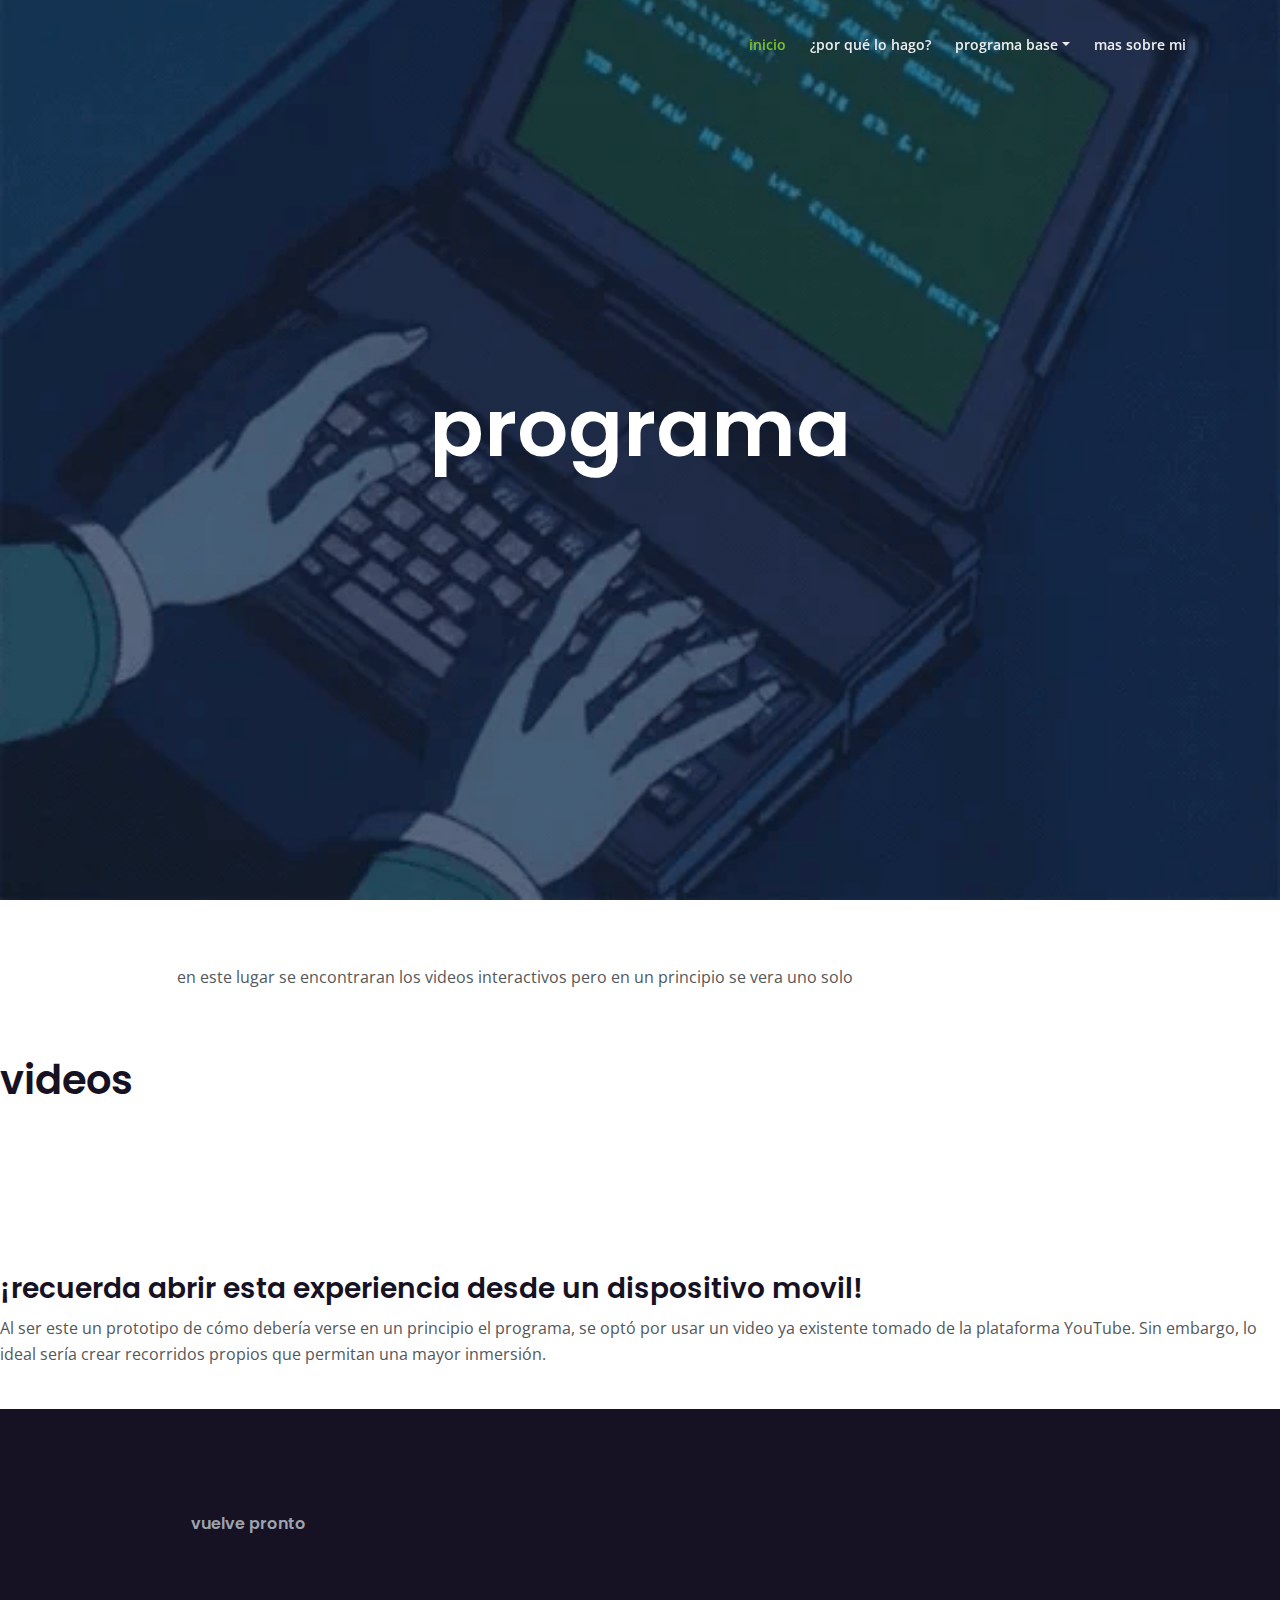
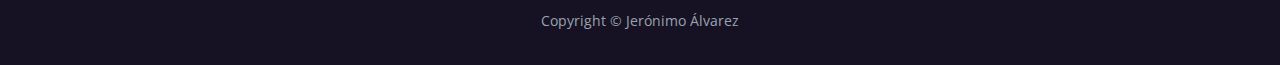
<file: programa.html>
<!DOCTYPE html>
<html lang="en">
<head>
    <meta charset="utf-8">
    <meta name="viewport" content="width=device-width, initial-scale=1, shrink-to-fit=no">
    
    <!-- SEO Meta Tags -->
    <meta name="description" content="esta pagina es el prototipo base de un programa que es pero pueda ser implementado en nevergear">
    <meta name="author" content="Jeronimo Álvarez">

    <!-- OG Meta Tags to improve the way the post looks when you share the page on Facebook, Twitter, LinkedIn -->
    <meta property="og:site_name" content="" /> <!-- website name -->
    <meta property="og:site" content="" /> <!-- website link -->
    <meta property="og:title" content=""/> <!-- title shown in the actual shared post -->
    <meta property="og:description" content="" /> <!-- description shown in the actual shared post -->
    <meta property="og:image" content="" /> <!-- image link, make sure it's jpg -->
    <meta property="og:url" content="" /> <!-- where do you want your post to link to -->
    <meta name="twitter:card" content="summary_large_image"> <!-- to have large image post format in Twitter -->

    <!-- Webpage Title -->
    <title>Proyecto Yui/programa</title>
    
    <!-- Styles -->
    <link href="https://fonts.googleapis.com/css2?family=Open+Sans:ital,wght@0,400;0,600;0,700;1,400&display=swap" rel="stylesheet">
    <link href="https://fonts.googleapis.com/css2?family=Poppins:wght@600&display=swap" rel="stylesheet">
    <link href="css/bootstrap.min.css" rel="stylesheet">
    <link href="css/fontawesome-all.min.css" rel="stylesheet">
    <link href="css/swiper.css" rel="stylesheet">
    <link href="css/styles.css" rel="stylesheet">
    
    <!-- Favicon  -->
    <link rel="icon" href="images/logotipo.png">
</head>
<body data-bs-spy="scroll" data-bs-target="#navbarExample">
    
    <!-- Navigation -->
    <nav id="navbarExample" class="navbar navbar-expand-lg fixed-top navbar-dark" aria-label="Main navigation">
        <div class="container">

            <!-- Image Logo -->
            
            <!-- Text Logo - Use this if you don't have a graphic logo -->
            <!-- <a class="navbar-brand logo-text" href="index.html">Desi</a> -->

            <button class="navbar-toggler p-0 border-0" type="button" id="navbarSideCollapse" aria-label="Toggle navigation">
                <span class="navbar-toggler-icon"></span>
            </button>

            <div class="navbar-collapse offcanvas-collapse" id="navbarsExampleDefault">
                <ul class="navbar-nav ms-auto navbar-nav-scroll">
                     <li class="nav-item">
                        <a class="nav-link active" aria-current="page" href="index.html">inicio</a>
                    </li>
                    <li class="nav-item">
                        <a class="nav-link" href="porque_lo_hago.html">¿por qué lo hago?</a>
                    </li>
                    <li class="nav-item dropdown">
                        <a class="nav-link dropdown-toggle" href="#" id="dropdown01" data-bs-toggle="dropdown" aria-expanded="false">programa base</a>
                        <ul class="dropdown-menu" aria-labelledby="dropdown01">
                            <li><a class="dropdown-item" href="instrucciones.html">instrucciones</a></li>
                            <li><div class="dropdown-divider"></div></li>
                            <li><a class="dropdown-item" href="programa.html">programa</a></li>
                            <li><div class="dropdown-divider"></div></li>
                        </ul>
                    </li>
                    <li class="nav-item">
                        <a class="nav-link" href="msm.html">mas sobre mi</a>
                    </li>
                </ul>                
            </div> <!-- end of navbar-collapse -->
        </div> <!-- end of container -->
    </nav> <!-- end of navbar -->
    <!-- end of navigation -->

      
    <!-- Header -->
    <header id="header" class="header">
        <div class="header-content">
            <div class="container">
                <div class="row">
                    <div class="col-lg-12">
                        <h1 class="h1-large">programa</h1>
                    </div> <!-- end of col -->
                </div> <!-- end of row -->
            </div> <!-- end of container -->
        </div> <!-- end of header-content -->
        

        
        <!-- Video Background -->
        <video autoplay loop muted id="video-background" poster="images/tumblr_067631a58ea7aa4b1312d3a558a4ad9f_603e1aa3_500.gif" playsinline>
            <source src="images/tumblr_067631a58ea7aa4b1312d3a558a4ad9f_603e1aa3_500.gif" type="viddeo/gif" />
        </video>
        <!-- end of video background -->

    </header>


    <!-- Basic -->
    <div class="ex-basic-1 pt-5 pb-5">
        <div class="container">
            <div class="row">
                <div class="col-xl-10 offset-xl-1">
                    <h2 class="mb-3"></h2>
                    <p>en este lugar se encontraran los videos interactivos pero en un principio se vera uno solo</p>
                    
                </div> <!-- end of col -->
            </div> <!-- end of row -->
        </div> <!-- end of container -->
    </div> <!-- end of ex-basic-1 -->
    <!-- end of basic -->
    <h1>
        videos
    </h1>
    <div class="video">
        <iframe width= 100% height= 100% src="https://www.youtube.com/embed/w61t-1A51M4" title="YouTube video player" frameborder="0" allow="accelerometer; autoplay; clipboard-write; encrypted-media; gyroscope; picture-in-picture; web-share" allowfullscreen></iframe>
        <h3>¡recuerda abrir esta experiencia desde un dispositivo movil!</h3>
        <p>Al ser este un prototipo de cómo debería verse en un principio el programa, se optó por usar un video ya existente tomado de la plataforma YouTube. Sin embargo, lo ideal sería crear recorridos propios que permitan una mayor inmersión.</p><br>
    </div>
    
    


        <div class="footer">
        <div class="container">
            <div class="row">
                <div class="col-lg-12">
                    <div class="footer-col third">
                        <h6>vuelve pronto</h6>
                       

                    </div> <!-- end of footer-col -->
                </div> <!-- end of col -->
            </div> <!-- end of row -->
        </div> <!-- end of container -->
    </div> <!-- end of footer -->  
    <!-- end of footer -->


    <!-- Copyright -->
    <div class="copyright">
        <div class="container">
            <div class="row">
                <div class="col-lg-12">
                    <p class="p-small">Copyright © <a href="msm.html">Jerónimo Álvarez</a></p>
                </div> <!-- end of col -->
            </div> <!-- enf of row -->
        </div> <!-- end of container -->
    </div> <!-- end of copyright --> 
    <!-- end of copyright -->
    

    <!-- Back To Top Button -->
    <button onclick="topFunction()" id="myBtn">
        <img src="images/up-arrow.png" alt="alternative">
    </button>
    <!-- end of back to top button -->
        
    <!-- Scripts -->
    <script src="js/bootstrap.min.js"></script> <!-- Bootstrap framework -->
    <script src="js/swiper.min.js"></script> <!-- Swiper for image and text sliders -->
    <script src="js/purecounter.min.js"></script> <!-- Purecounter counter for statistics numbers -->
    <script src="js/isotope.pkgd.min.js"></script> <!-- Isotope for filter -->
    <script src="js/scripts.js"></script> <!-- Custom scripts -->
</body>
</html>
</file>
<file: css/styles.css>
/* Description: Master CSS file */

/*****************************************
Table Of Contents:
- General Styles
- Navigation
- Header
- Introduction
- Details
- Services 1
- Services 2
- Services 3
- Projects
- Testimonials
- Contact
- Footer
- Copyright
- Back To Top Button
- Extra Pages
- Media Queries
******************************************/

/*****************************************
Colors:
- Backgrounds - light gray #f7f9fd
- Headings text - black #161223
- Body text - dark gray #53575a
- Buttons, icons - green #7dc22b
******************************************/


/**************************/
/*     General Styles     */
/**************************/
body,
html {
    width: 100%;
	height: 100%;
}

body, p {
	color: #53575a; 
	font: 400 1rem/1.625rem "Open Sans", sans-serif;
}

h1 {
	color: #161223;
	font-weight: 600;
	font-size: 2.5rem;
	line-height: 3.25rem;
	font-family: "Poppins"
}

h2 {
	color: #161223;
	font-weight: 600;
	font-size: 2rem;
	line-height: 2.5rem;
	font-family: "Poppins"
}

h3 {
	color: #161223;
	font-weight: 600;
	font-size: 1.75rem;
	line-height: 2.25rem;
	font-family: "Poppins"
}

h4 {
	color: #161223;
	font-weight: 600;
	font-size: 1.5rem;
	line-height: 2rem;
	font-family: "Poppins"
}

h5 {
	color: #161223;
	font-weight: 600;
	font-size: 1.25rem;
	line-height: 1.625rem;
	font-family: "Poppins"
}

h6 {
	color: #161223;
	font-weight: 600;
	font-size: 1rem;
	line-height: 1.375rem;
	font-family: "Poppins"
}

.p-large {
	font-size: 1.125rem;
	line-height: 1.75rem;
}

.p-small {
	font-size: 0.875rem;
	line-height: 1.5rem;
}

.testimonial-text {
	font-style: italic;
}

.testimonial-author {
	font-weight: 600;
	font-size: 1.25rem;
	line-height: 1.75rem;
	font-family: "Poppins"
}
.imagen_destacada{
    display: flex;
    width: 960px;
    margin: 0 auto;
}
.texto_destacado{
    margin-left: 10px;
    height: 200px;
    margin-top: 0px;
    
}

.li-space-lg li {
	margin-bottom: 0.5rem;
}

a {
	color: #53575a;
	text-decoration: underline;
}

a:hover {
	color: #53575a;
	text-decoration: underline;
}

.no-line {
	text-decoration: none;
}

.no-line:hover {
	text-decoration: none;
}

.read-more {
	font-weight: 600;
	font-size: 1rem;
	line-height: 1.5rem;
}

.read-more .fas {
	margin-left: 0.625rem;
	font-size: 1rem;
	vertical-align: -8%;
}

.green {
	color: #7dc22b;
}

.bg-gray {
	background-color: #f7f9fd;
}

.btn-solid-reg {
	display: inline-block;
	padding: 1.375rem 2.25rem 1.375rem 2.25rem;
	border: 1px solid #7dc22b;
	border-radius: 4px;
	background-color: #7dc22b;
	color: #ffffff;
	font-weight: 600;
	font-size: 0.875rem;
	line-height: 0;
	text-decoration: none;
	transition: all 0.2s;
}

.btn-solid-reg:hover {
	background-color: transparent;
	color: #7dc22b; /* needs to stay here because of the color property of a tag */
	text-decoration: none;
}

.btn-solid-lg {
	display: inline-block;
	padding: 1.625rem 2.625rem 1.625rem 2.625rem;
	border: 1px solid #7dc22b;
	border-radius: 4px;
	background-color: #7dc22b;
	color: #ffffff;
	font-weight: 600;
	font-size: 0.875rem;
	line-height: 0;
	text-decoration: none;
	transition: all 0.2s;
}


.btn-solid-lg:hover {
	background-color: transparent;
	color: #7dc22b; /* needs to stay here because of the color property of a tag */
	text-decoration: none;
}

.btn-outline-reg {
	display: inline-block;
	padding: 1.375rem 2.25rem 1.375rem 2.25rem;
	border: 1px solid #161223;
	border-radius: 4px;
	background-color: transparent;
	color: #161223;
	font-weight: 600;
	font-size: 0.875rem;
	line-height: 0;
	text-decoration: none;
	transition: all 0.2s;
}

.btn-outline-reg:hover {
	background-color: #161223;
	color: #ffffff;
	text-decoration: none;
}

.btn-outline-lg {
	display: inline-block;
	padding: 1.625rem 2.625rem 1.625rem 2.625rem;
	border: 1px solid #161223;
	border-radius: 4px;
	background-color: transparent;
	color: #161223;
	font-weight: 600;
	font-size: 0.875rem;
	line-height: 0;
	text-decoration: none;
	transition: all 0.2s;
}

.btn-outline-lg:hover {
	background-color: #161223;
	color: #ffffff;
	text-decoration: none;
}

.btn-outline-sm {
	display: inline-block;
	padding: 1rem 1.5rem 1rem 1.5rem;
	border: 1px solid #161223;
	border-radius: 4px;
	background-color: transparent;
	color: #161223;
	font-weight: 600;
	font-size: 0.875rem;
	line-height: 0;
	text-decoration: none;
	transition: all 0.2s;
}

.btn-outline-sm:hover {
	background-color: #161223;
	color: #ffffff;
	text-decoration: none;
}

.form-group {
	position: relative;
	margin-bottom: 1.25rem;
}

.form-control-input,
.form-control-textarea {
	width: 100%;
	padding-top: 0.875rem;
	padding-bottom: 0.875rem;
	padding-left: 1.5rem;
	border: 1px solid #cbcbd1;
	border-radius: 4px;
	background-color: #ffffff;
	font-size: 0.875rem;
	line-height: 1.5rem;
	-webkit-appearance: none; /* removes inner shadow on form inputs on ios safari */
}

.form-control-textarea {
	display: block;
	height: 14rem; /* used instead of html rows to normalize height between Chrome and IE/FF */
}

.form-control-input:focus,
.form-control-textarea:focus {
	border: 1px solid #a1a1a1;
	outline: none; /* Removes blue border on focus */
}

.form-control-input:hover,
.form-control-textarea:hover {
	border: 1px solid #a1a1a1;
}

.form-control-submit-button {
	display: inline-block;
	width: 100%;
	height: 3.25rem;
	border: 1px solid #7dc22b;
	border-radius: 4px;
	background-color: #7dc22b;
	color: #ffffff;
	font-weight: 600;
	font-size: 0.875rem;
	line-height: 0;
	cursor: pointer;
	transition: all 0.2s;
}

.form-control-submit-button:hover {
	border: 1px solid #7dc22b;
	background-color: transparent;
	color: #7dc22b;
}


/**********************/
/*     Navigation     */
/**********************/
.navbar {
	background-color: #161223;
	font-weight: 600;
	font-size: 0.875rem;
	line-height: 0.875rem;
	box-shadow: 0 1px 6px 0 rgba(0, 0, 0, 0.025);
}

.navbar .navbar-brand {
	padding-top: 0.25rem;
	padding-bottom: 0.25rem;
}

.navbar .logo-image img {
    width: 100px;
	height: 32px;
}

.icono img{
	width: 50
	height: 100
}
.navbar .logo-text {
	color: #ffffff;
	font-weight: 700;
	font-size: 1.875rem;
	line-height: 1rem;
	text-decoration: none;
}

.offcanvas-collapse {
	position: fixed;
	top: 3.25rem; /* adjusts the height between the top of the page and the offcanvas menu */
	bottom: 0;
	left: 100%;
	width: 100%;
	padding-right: 1rem;
	padding-left: 1rem;
	overflow-y: auto;
	visibility: hidden;
	background-color: #161223;
	transition: visibility .3s ease-in-out, -webkit-transform .3s ease-in-out;
	transition: transform .3s ease-in-out, visibility .3s ease-in-out;
	transition: transform .3s ease-in-out, visibility .3s ease-in-out, -webkit-transform .3s ease-in-out;
}

.offcanvas-collapse.open {
	visibility: visible;
	-webkit-transform: translateX(-100%);
	transform: translateX(-100%);
}

.navbar .navbar-nav {
	margin-top: 0.75rem;
	margin-bottom: 0.5rem;
}

.navbar .nav-item .nav-link {
	padding-top: 0.625rem;
	padding-bottom: 0.625rem;
	color: #eeeeee;
	text-decoration: none;
	transition: all 0.2s ease;
}

.navbar .nav-item.dropdown.show .nav-link,
.navbar .nav-item .nav-link:hover,
.navbar .nav-item .nav-link.active {
	color: #7dc22b;
}

/* Dropdown Menu */
.navbar .dropdown .dropdown-menu {
	animation: fadeDropdown 0.2s; /* required for the fade animation */
}

@keyframes fadeDropdown {
    0% {
        opacity: 0;
    }

    100% {
        opacity: 1;
	}
}

.navbar .dropdown-menu {
	margin-top: 0.25rem;
	margin-bottom: 0.25rem;
	border: none;
	background-color: #161223;
}

.navbar .dropdown-item {
	padding-top: 0.625rem;
	padding-bottom: 0.625rem;
	color: #eeeeee;
	font-weight: 600;
	font-size: 0.875rem;
	line-height: 0.875rem;
	text-decoration: none;
}

.navbar .dropdown-item:hover {
	background-color: #161223;
	color: #7dc22b;
}

.navbar .dropdown-divider {
	width: 100%;
	height: 1px;
	margin: 0.5rem auto 0.5rem auto;
	border: none;
	background-color: #5b5f66;
}
/* end of dropdown menu */

.navbar .fa-stack {
	width: 2em;
	margin-right: 0.25rem;
	font-size: 0.75rem;
}

.navbar .fa-stack-2x {
	color: #7dc22b;
	transition: all 0.2s ease;
}

.navbar .fa-stack-1x {
	color: #ffffff;
	transition: all 0.2s ease;
}

.navbar .fa-stack:hover .fa-stack-2x {
	color: #ffffff;
}

.navbar .fa-stack:hover .fa-stack-1x {
	color: #7dc22b;
}

.navbar .navbar-toggler {
	padding: 0;
	border: none;
	font-size: 1.25rem;
}


/*****************/
/*    Header     */
/*****************/
.header {
	position: relative;
}

.header #video-background {
	position: absolute;
	right: 0;
	bottom: 0;
	min-width: 100%;
	min-height: 100%;
	width: auto;
	height: auto;
	z-index: -100; 
}

.header .header-content {
	padding-top: 11rem;
	padding-bottom: 9rem;
	background: linear-gradient(rgba(21, 35, 63, 0.5), rgba(21, 35, 63, 0.5));
	background-size: cover;
	text-align: center; 
}

.header .h1-large {
	margin-bottom: 2.25rem;
	color: #ffffff;
	font-size: 3rem;
	line-height: 3.75rem;
}


/************************/
/*     Introduction     */
/************************/
.cards-1 {
	padding-top: 9.125rem;
	padding-bottom: 5.25rem;
	text-align: center;
}

.cards-1 .h2-heading {
	margin-bottom: 1.125rem;
}

.cards-1 .p-heading {
	margin-bottom: 4rem;
	text-align: center;
}

.cards-1 .card {
	margin-bottom: 4rem;
	border: none;
	border-radius: 6px;
}

.cards-1 .card-body {
	padding: 0;
}

.cards-1 .card-icon {
	width: 90px;
	height: 90px;
	margin-right: auto;
	margin-bottom: 2rem;
	margin-left: auto;
	border-radius: 50%;
	background-color: #7dc22b;
	text-align: center;
}

.cards-1 .card-icon .fas {
	color: #ffffff;
	font-size: 2.125rem;
	line-height: 90px;
}

.cards-1 .card-title {
	margin-bottom: 0.625rem;
}


/*******************/
/*     Details     */
/*******************/
.split .area-1 {
	height: 430px;
	background: url('../images/details-background.jpg') center center no-repeat;
	background-size: cover;
}

.split .area-2 {
	padding-top: 9.25rem;
	padding-bottom: 9.75rem;
}

.split h2 {
	margin-bottom: 1.5rem;
}

.split p {
	margin-bottom: 2.25rem;
}

.split p:last-of-type {
	margin-bottom: 0;
}


/**********************/
/*     Services 1     */
/**********************/
.basic-1 {
	padding-top: 9.75rem;
	padding-bottom: 5rem;
}

.basic-1 .image-container {
	margin-bottom: 1em;
}

.basic-1 .image-container img {
	border-radius: 8px;
}

.basic-1 h2 {
	margin-bottom: 1.5rem;
}


/**********************/
/*     Services 2     */
/**********************/
.basic-2 {
	padding-top: 5rem;
	padding-bottom: 5rem;
}

.basic-2 .image-container {
	margin-bottom: 4rem;
}

.basic-2 .image-container img {
	border-radius: 8px;
}

.basic-2 h2 {
	margin-bottom: 1.5rem;
}


/**********************/
/*     Services 3     */
/**********************/
.basic-3 {
	padding-top: 5rem;
	padding-bottom: 9.75rem;
}

.basic-3 .image-container {
	margin-bottom: 4rem;
}

.basic-3 .image-container img {
	border-radius: 8px;
}

.basic-3 h2 {
	margin-bottom: 1.5rem;
}


/********************/
/*     Projects     */
/********************/
.filter {
	padding-top: 9.5rem;
	padding-bottom: 5.625rem;
	text-align: center;
}

.filter h2 {
	margin-bottom: 2.625rem;
}

.filter .button-group {
	margin-bottom: 1.375rem;
}

.filter .button {
	margin-right: 0.25rem;
	margin-bottom: 0.75rem;
	margin-left: 0.25rem;
	padding: 0.125rem 0.875rem;
	border: none;
	background-color: #ffffff;
	color: #53575a;
	font-weight: 600;
	font-size: 0.875rem;
}

.filter .button:hover,
.filter .button.is-checked {
	background-color: #7dc22b;
	color: #ffffff;
}

.filter .grid {
	margin-right: auto;
	max-width: 351px;
	margin-left: auto;
}

.filter .element-item {
	margin-bottom: 3rem;
}

.filter .element-item a {
	text-decoration: none;
}

.filter .element-item img {
	margin-bottom: 1.125rem;
	border-radius: 8px;
}

.filter .element-item p {
	text-align: left;
}


/************************/
/*     Testimonials     */
/************************/
.slider-1 {
	position: relative;
	padding-top: 9.75rem;
	padding-bottom: 9.5rem;
}

.slider-1 .slider-container {
	position: relative;
}

.slider-1 .swiper-container {
	position: static;
	width: 86%;
	text-align: center;
}

.slider-1 .swiper-button-prev:focus,
.slider-1 .swiper-button-next:focus {
	/* even if you can't see it chrome you can see it on mobile device */
	outline: none;
}

.slider-1 .swiper-button-prev {
	left: -10px;
	background-image: url("data:image/svg+xml;charset=utf-8,%3Csvg%20xmlns%3D'http%3A%2F%2Fwww.w3.org%2F2000%2Fsvg'%20viewBox%3D'0%200%2028%2044'%3E%3Cpath%20d%3D'M0%2C22L22%2C0l2.1%2C2.1L4.2%2C22l19.9%2C19.9L22%2C44L0%2C22L0%2C22L0%2C22z'%20fill%3D'%23707375'%2F%3E%3C%2Fsvg%3E");
	background-size: 18px 28px;
}

.slider-1 .swiper-button-next {
	right: -10px;
	background-image: url("data:image/svg+xml;charset=utf-8,%3Csvg%20xmlns%3D'http%3A%2F%2Fwww.w3.org%2F2000%2Fsvg'%20viewBox%3D'0%200%2028%2044'%3E%3Cpath%20d%3D'M27%2C22L27%2C22L5%2C44l-2.1-2.1L22.8%2C22L2.9%2C2.1L5%2C0L27%2C22L27%2C22z'%20fill%3D'%23707375'%2F%3E%3C%2Fsvg%3E");
	background-size: 18px 28px;
}

.slider-1 .testimonial-image {
	width: 120px;
	height: 120px;
	margin-bottom: 2.25rem;
	border-radius: 50%;
}

.slider-1 .testimonial-text {
	margin-bottom: 1.75rem;
	font-size: 1.25rem;
	line-height: 2rem;
}

.slider-1 .testimonial-author {
	margin-bottom: 0.25rem;
	color: #161223;
}

.slider-1 .text-decoration {
	position: absolute;
	right: 0;
	bottom: 0;
	left: 0;
	margin-right: auto;
	margin-left: auto;
}


/*******************/
/*     Contact     */
/*******************/
.form-1 {
	padding-top: 9.25rem;
	padding-bottom: 8.5rem;
	background: linear-gradient(rgba(2, 15, 29, 0.1), rgba(2, 15, 29, 0.1)), url('../images/contact-background.jpg') center center no-repeat;
	background-size: cover;
	text-align: center;
}

.form-1 .h2-heading {
	margin-bottom: 1.125rem;
	color: #ffffff;
}

.form-1 .p-heading {
	margin-bottom: 0.375rem;
	color: #ffffff;
}

.form-1 .list-unstyled {
	margin-bottom: 3.5rem;
	color: #ffffff;
}

.form-1 .list-unstyled a {
	color: #ffffff;
}

.form-1 .list-unstyled .fas {
	color: #7dc22b;
}

.form-1 .form-control-input,
.form-1 .form-control-textarea {
	border-color: #374959;
	background-color: #293642;
	color: #efefef;
}

.form-1 .form-control-input::placeholder,
.form-1 .form-control-textarea::placeholder {
	color: #efefef;
}


/**********************/
/*     Statistics     */
/**********************/
.counter {
	padding-top: 9.75rem;
	padding-bottom: 4.375rem;
	text-align: center;
}

.counter .counter-cell {
	margin-bottom: 4rem;
}

.counter .purecounter {
	margin-bottom: 1.5rem;
	color: #7dc22b;
	font-weight: 600;
	font-size: 5rem;
	line-height: 3rem;
}

.counter .counter-info {
	color: #161223;
	font-size: 0.875rem;
	line-height: 1.5rem;
}


/******************/
/*     Footer     */
/******************/
.footer {
	padding-top: 6.5rem;
	padding-bottom: 2rem;
	background-color: #161223;
}

.footer a {
	text-decoration: none;
}

.footer .footer-col {
	margin-bottom: 3rem;
}

.footer h6 {
	margin-bottom: 0.625rem;
	color: #9ba3b1;
}

.footer p,
.footer a,
.footer ul {
	color: #9ba3b1;
}

.footer .li-space-lg li {
	margin-bottom: 0.375rem;
}

.footer .footer-col.third .fa-stack {
	width: 2em;
	margin-bottom: 1.25rem;
	margin-right: 0.375rem;
	font-size: 1.375rem;
}

.footer .footer-col.third .fa-stack .fa-stack-2x {
	color: #293642;
	transition: all 0.2s ease;
}

.footer .footer-col.third .fa-stack .fa-stack-1x {
    color: #9ba3b1;
	transition: all 0.2s ease;
}

.footer .footer-col.third .fa-stack:hover .fa-stack-2x {
    color: #7dc22b;
}

.footer .footer-col.third .fa-stack:hover .fa-stack-1x {
	color: #ffffff;
}


/*********************/
/*     Copyright     */
/*********************/
.copyright {
	padding-bottom: 1rem;
	background-color: #161223;
	text-align: center;
}

.copyright p,
.copyright a {
	color: #9ba3b1;
	text-decoration: none;
}


/******************************/
/*     Back To Top Button     */
/******************************/
#myBtn {
	position: fixed; 
  	z-index: 99; 
	bottom: 20px; 
	right: 20px; 
	display: none; 
	width: 52px;
	height: 52px;
	border: none; 
	border-radius: 50%; 
	outline: none; 
	background-color: #323137; 
	cursor: pointer; 
}

#myBtn:hover {
	background-color: #0f0f11;
}

#myBtn img {
	margin-bottom: 0.25rem;
	margin-left: 0.125rem;
	width: 18px;
}


/***********************/
/*     Extra Pages     */
/***********************/
.ex-header {
	padding-top: 8.5rem;
	padding-bottom: 4rem;
	background-color: #161223;
}

.ex-header h1 {
	color: #ffffff;
}

.ex-basic-1 .list-unstyled .fas {
	font-size: 0.375rem;
	line-height: 1.625rem;
}

.ex-basic-1 .list-unstyled .flex-grow-1 {
	margin-left: 0.5rem;
}

.ex-basic-1 .text-box {
	padding: 1.25rem 1.25rem 0.5rem 1.25rem;
	background-color: #f7f9fd;
}

.ex-cards-1 .card {
	border: none;
	background-color: transparent;
}

.ex-cards-1 .card .fa-stack {
	width: 2em;
	font-size: 1.125rem;
}

.ex-cards-1 .card .fa-stack-2x {
	color: #7dc22b;
}

.ex-cards-1 .card .fa-stack-1x {
	width: 2em;
	color: #ffffff;
	font-weight: 700;
	line-height: 2.125rem;
}

.ex-cards-1 .card .list-unstyled .flex-grow-1 {
	margin-left: 2.25rem;
}

.ex-cards-1 .card .list-unstyled .flex-grow-1 h5 {
	margin-top: 0.125rem;
	margin-bottom: 0.5rem;
}


/*************************/
/*     Media Queries     */
/*************************/	
/* Min-width 768px */
@media (min-width: 768px) {

	/* Header */
	.header .header-content {
		padding-top: 15rem;
		padding-bottom: 13rem;
	}
	/* end of header */


	/* Statistics */
	.counter .counter-cell {
		display: inline-block;
		margin-right: 1.5rem;
		margin-left: 1.5rem;
		vertical-align: top;
	}

	.counter .purecounter {
		font-size: 6rem;
		line-height: 4rem;
	}
	/* end of statistics */


	/* Contact */
	.form-1 .list-unstyled li {
		display: inline-block;
		margin-right: 1rem;
	}
	/* end of contact */


	/* Extra Pages */
	.ex-basic-1 .text-box {
		padding: 1.75rem 2rem 0.875rem 2rem;
	}
	/* end of extra pages */
}
/* end of min-width 768px */


/* Min-width 992px */
@media (min-width: 992px) {
	
	/* General Styles */
	.h2-heading {
		width: 35.25rem;
		margin-right: auto;
		margin-left: auto;
	}

	.p-heading {
		width: 46rem;
		margin-right: auto;
		margin-left: auto;
	}
	/* end of general styles */


	/* Navigation */
	.navbar {
		padding-top: 1.75rem;
		background-color: transparent;
		box-shadow: none;
		transition: all 0.2s;
	}

	.navbar.top-nav-collapse {
		padding-top: 0.5rem;
		padding-bottom: 0.5rem;
		background-color: #161223;
		box-shadow: 0 3px 6px 0 rgba(0, 0, 0, 0.025);
	}

	.offcanvas-collapse {
		position: static;
		top: auto;
		bottom: auto;
		left: auto;
		width: auto;
		padding-right: 0;
		padding-left: 0;
		background-color: transparent;
		overflow-y: visible;
		visibility: visible;
	}

	.offcanvas-collapse.open {
		-webkit-transform: none;
		transform: none;
	}

	.navbar .navbar-nav {
		margin-top: 0;
		margin-bottom: 0;
	}
	
	.navbar .nav-item .nav-link {
		padding-right: 0.75rem;
		padding-left: 0.75rem;
	}

	.navbar .dropdown-menu {
		padding-top: 0.75rem;
		padding-bottom: 0.875rem;
		box-shadow: 0 3px 3px 1px rgba(0, 0, 0, 0.08);
	}

	.navbar .dropdown-divider {
		width: 90%;
	}

	.navbar .social-icons {
		margin-left: 0.5rem;
	}
	
	.navbar .fa-stack {
		margin-right: 0;
		margin-left: 0.25rem;
	}
	/* end of navigation */


	/* Header */
	.header .header-content {
		padding-top: 18rem;
		padding-bottom: 16rem;
	}
	
	.header .h1-large {
		margin-bottom: 2.75rem;
		font-size: 5rem;
		line-height: 5.75rem;
	}
	/* end of header */


	/* Introduction */
	.cards-1 .card {
		display: inline-block;
		width: 290px;
		vertical-align: top;
	}
	
	.cards-1 .card:nth-of-type(3n+2) {
		margin-right: 1.75rem;
		margin-left: 1.75rem;
	}
	/* end of introduction */


	/* Details */
	.split {
		height: 786px;
	}
	
	.split .area-1 {
		height: 100%;
		width: 50%;
		display: inline-block;
	}
	
	.split .area-2 {
		height: 100%;
		width: 50%;
		display: inline-block;
		padding-bottom: 0;
		vertical-align: top;
	}

	.split .text-container {
		width: 400px;
		margin-left: 3rem;
	}
	/* end of details */


	/* Services 1 */
	.basic-1 .image-container {
		margin-bottom: 0;
	}
	/* end of services 1 */
	
	
	/* Services 2 */
	.basic-2 .image-container {
		margin-bottom: 0;
	}
	/* end of services 2 */
	
	
	/* Services 3 */
	.basic-3 .image-container {
		margin-bottom: 0;
	}
	/* end of services 3 */


	/* Projects */
	.filter .grid {
		max-width: 750px;
	}

	.filter .element-item {
		display: inline-block;
		width: 351px;
		margin-right: 0.625rem;
		margin-left: 0.625rem;
		vertical-align: top;
	}
	/* end of projects */


	/* Footer */
	.footer .footer-col {
		margin-bottom: 2rem;
	}

	.footer .footer-col.first {
		display: inline-block;
		width: 320px;
		margin-right: 1.75rem;
		vertical-align: top;
	}
	
	.footer .footer-col.second {
		display: inline-block;
		width: 320px;
		margin-right: 1.75rem;
		vertical-align: top;
	}
	
	.footer .footer-col.third {
		display: inline-block;
		width: 224px;
		text-align: right;
		vertical-align: top;
	}

	.footer .footer-col.third .fa-stack {
		margin-right: 0;
		margin-left: 0.375rem;
	}
	/* end of footer */


	/* Extra Pages */
	.ex-cards-1 .card {
		display: inline-block;
		width: 296px;
		vertical-align: top;
	}

	.ex-cards-1 .card:nth-of-type(3n+2) {
		margin-right: 1rem;
		margin-left: 1rem;
	}
	/* end of extra pages */
}
/* end of min-width 992px */


/* Min-width 1200px */
@media (min-width: 1200px) {
	
	/* General Styles */
	.container {
		max-width: 1140px;
	}
	/* end of general styles */
	

	/* Header */
	.header {
		height: 100vh;
	}
	
	.header .header-content {
		display: flex;
		flex-direction: column;
		justify-content: center;
		height: 100vh;
		padding-top: 0;
		padding-bottom: 0;
	}

	.header .btn-solid-lg {
		padding: 1.875rem 3rem;
		font-size: 1rem;
	}
	/* end of header */


	/* Introduction */
	.cards-1 .card {
		width: 330px;
	}

	.cards-1 .card:nth-of-type(3n+2) {
		margin-right: 3.625rem;
		margin-left: 3.625rem;
	}
	/* end of introduction */


	/* Details */
	.split {
		height: 708px;
	}

	.split .text-container {
		width: 450px;
		margin-left: 6rem;
	}
	/* end of details */


	/* Services 1 */
	.basic-1 .text-container {
		margin-top: 4rem;
		margin-left: 5rem;
	}
	/* end of services 1 */
	
	
	/* Services 2 */
	.basic-2 .text-container {
		margin-top: 4rem;
		margin-left: 5rem;
	}
	/* end of services 2 */
	
	
	/* Services 3 */
	.basic-3 .text-container {
		margin-top: 4rem;
		margin-left: 5rem;
	}
	/* end of services 3 */


	/* Projects */
	.filter .grid {
		max-width: 1120px;
	}
	/* end of projects */


	/* Testimonials */
	.slider-1 .slider-container {
		width: 82%;
		margin-right: auto;
		margin-left: auto;
	}
	/* end of testimonials */


	/* Statistics */
	.counter .counter-cell {
		margin-right: 3.5rem;
		margin-left: 3.5rem;
	}
	
	.counter .counter-cell:first-of-type {
		margin-left: 0;
	}

	.counter .counter-cell:last-of-type {
		margin-right: 0;
	}
	/* end of statistics */


	/* Contact */
	.form-1 form {
		width: 776px;
		margin-right: auto;
		margin-left: auto;
	}
	/* end of contact */


	/* Footer */
	.footer .footer-col.first {
		width: 352px;
		margin-right: 6rem;
	}
	
	.footer .footer-col.second {
		margin-right: 6.5rem;
	}
	
	.footer .footer-col.third {
		text-align: right;
	}
	/* end of footer */


	/* Extra Pages */
	.ex-cards-1 .card {
		width: 336px;
	}

	.ex-cards-1 .card:nth-of-type(3n+2) {
		margin-right: 2.875rem;
		margin-left: 2.875rem;
	}
	/* end of extra pages */
}
/* end of min-width 1200px */
</file>
